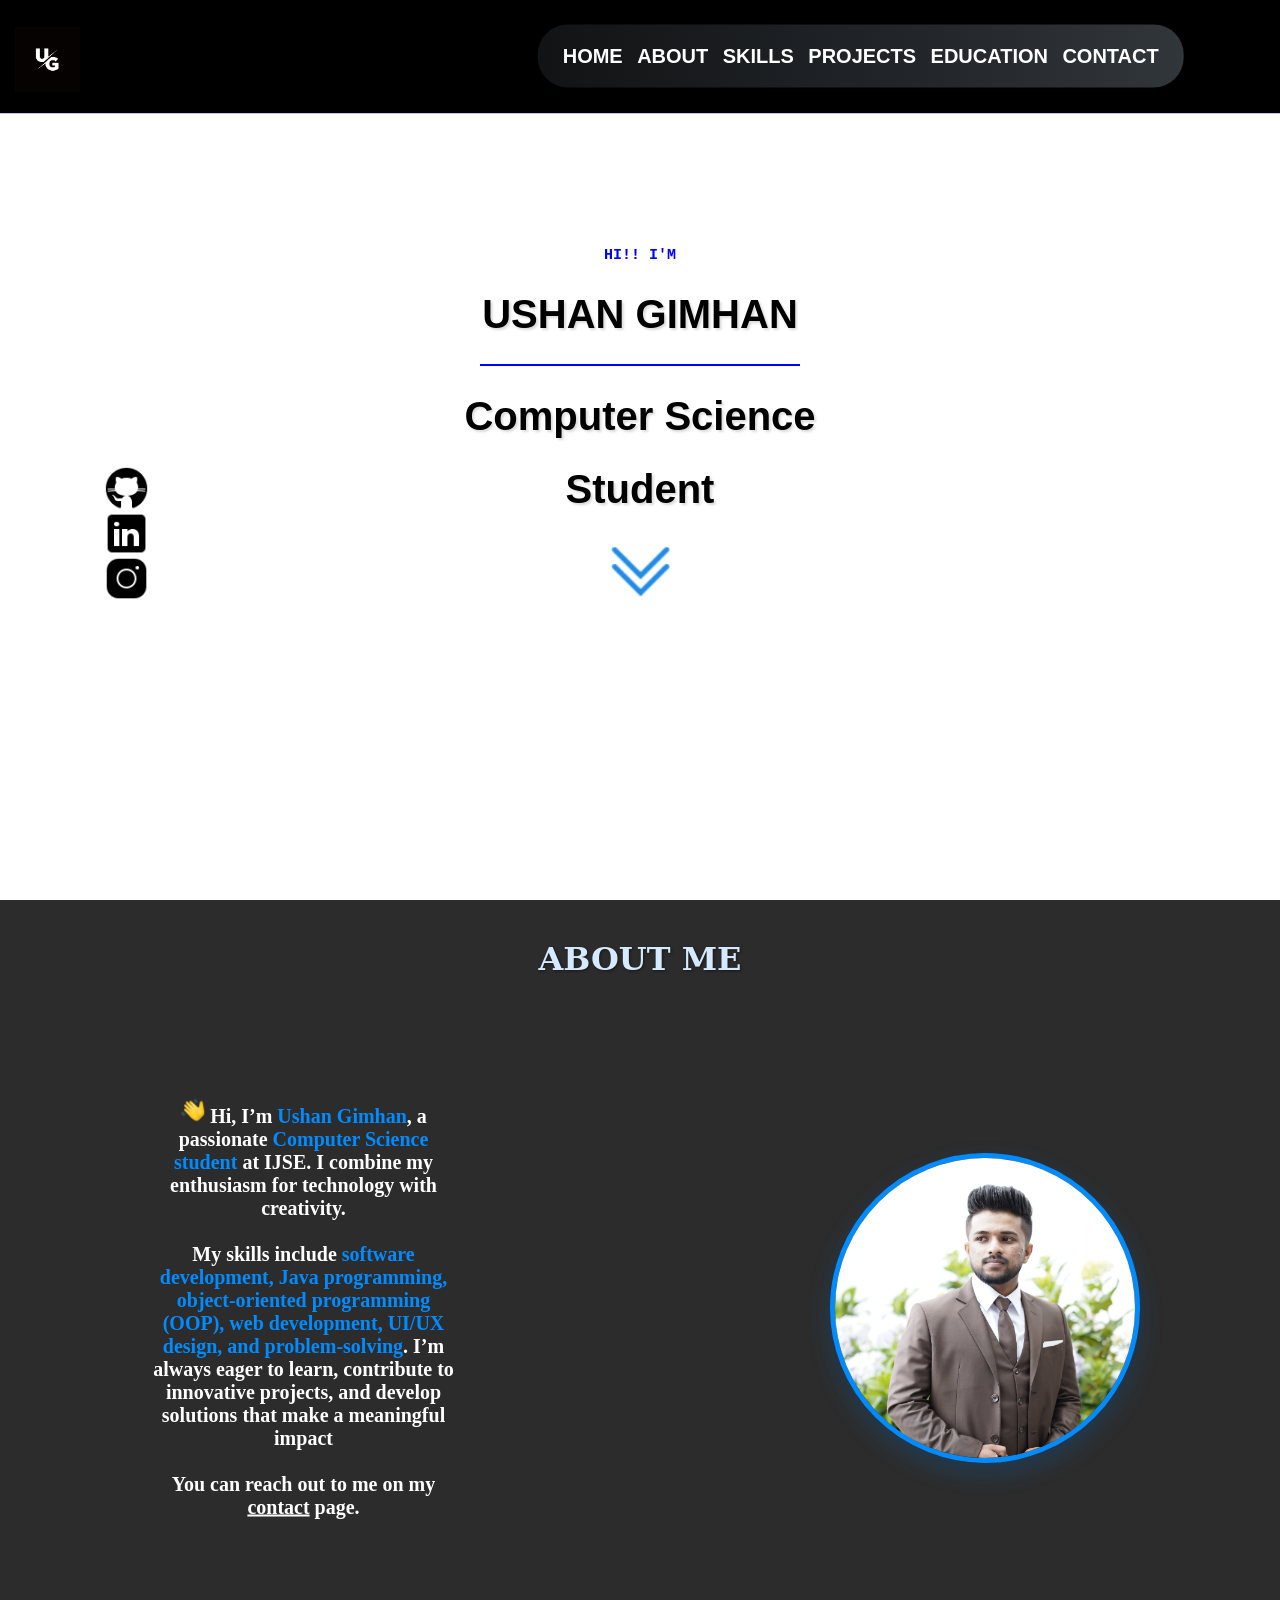
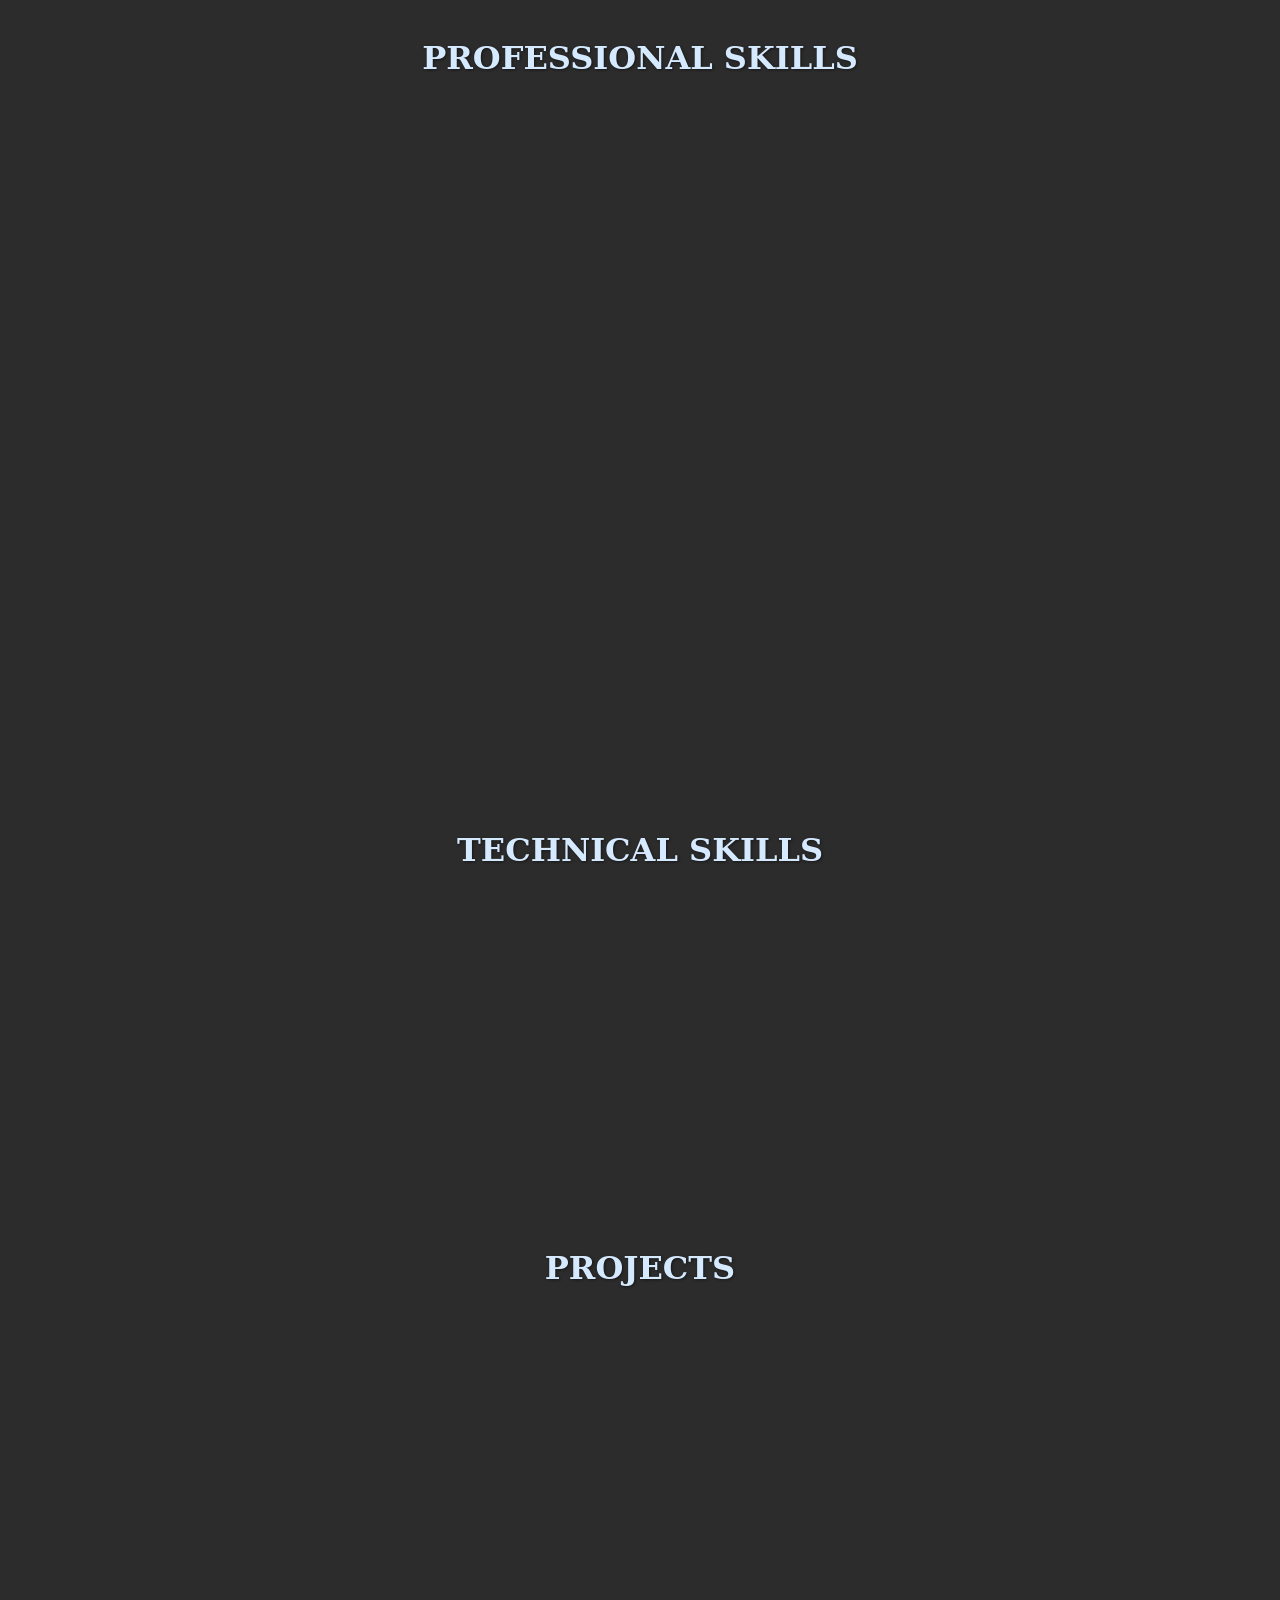
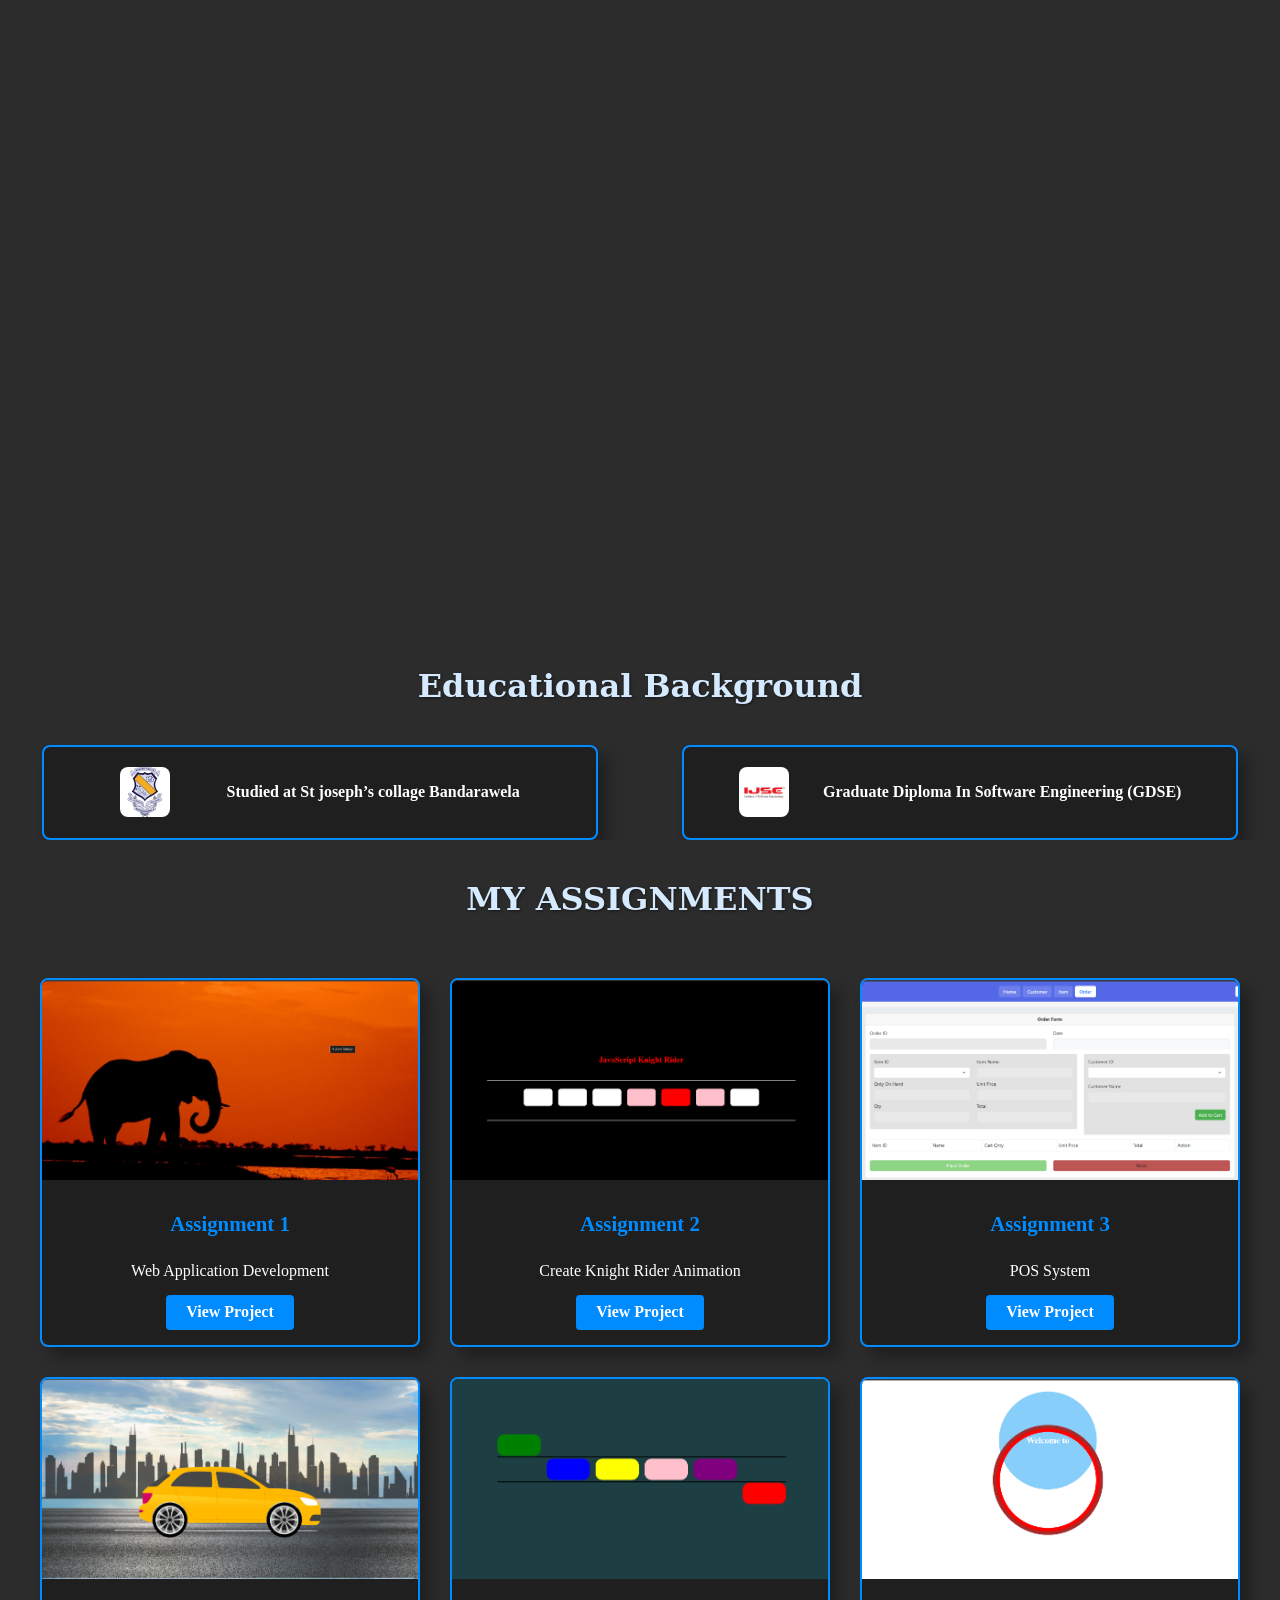
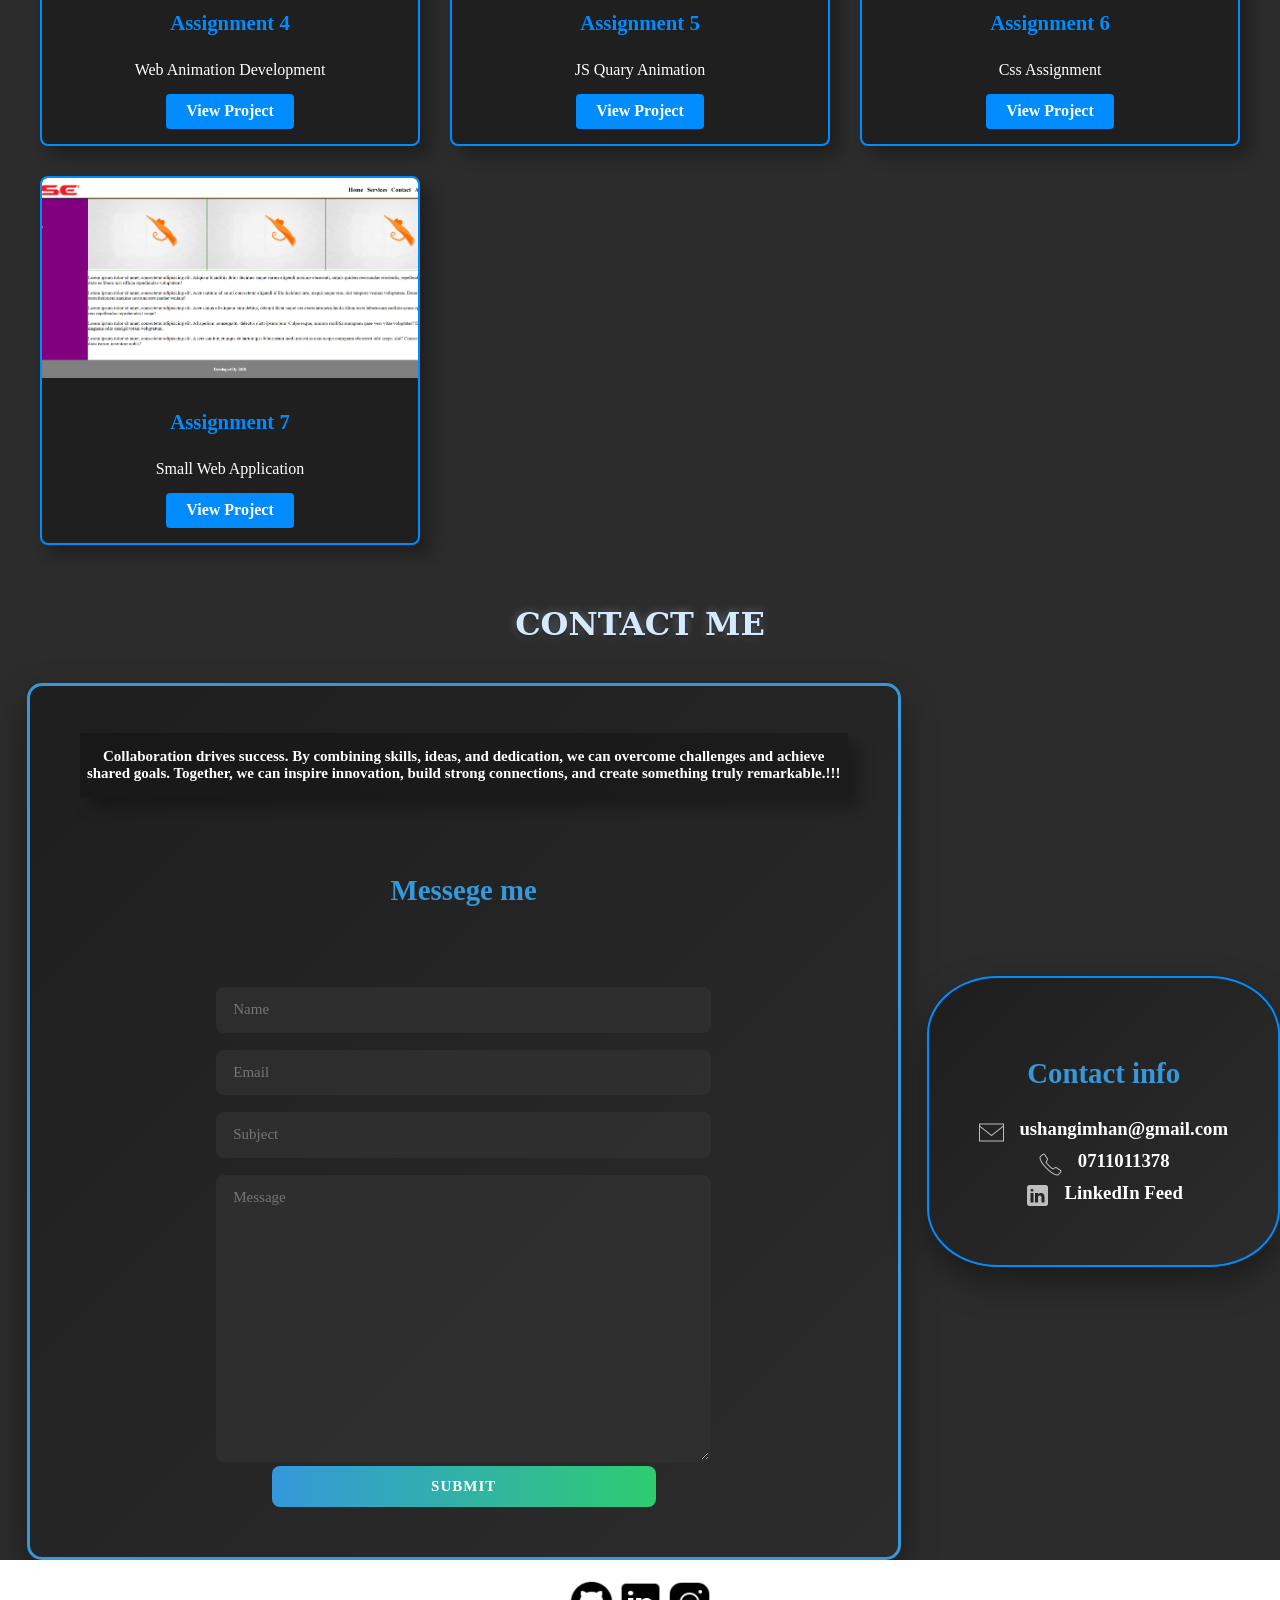
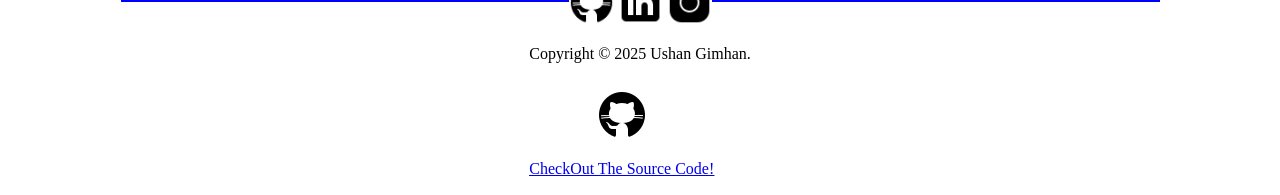
<file: index.html>
<!DOCTYPE html>
<html lang="en">
<head>
    <meta charset="UTF-8">
    <title>Ushan Gimhan</title>
    <link href="https://unpkg.com/aos@2.3.1/dist/aos.css" rel="stylesheet">
    <link rel="stylesheet" href="assests/css/normalization.css">
    <link rel="stylesheet" href="assests/css/homePage.css">
    <link rel="stylesheet" href="assests/css/aboutMe.css">
    <link rel="stylesheet" href="assests/css/profileSkills.css">
    <link rel="stylesheet" href="assests/css/technicalSkills.css">
    <link rel="stylesheet" href="assests/css/projects.css">
    <link rel="stylesheet" href="assests/css/education.css">
    <link rel="stylesheet" href="assests/css/contact.css">
    <link rel="stylesheet" href="assests/css/Header.css">
    <link rel="stylesheet" href="assests/css/Assignments.css">
    <link rel="stylesheet" href="assests/css/footer.css">
    <link rel="icon" type="image/png" href="assests/images/images.ico">


    <meta name="keywords" content="html, css, javascript, java, c, c++, C#">
    <meta name="description" content="Welcome to my website. I'm Ushan Gimhan">
    <meta name="author" content="Ushan">
    <meta name="viewport" content="width=device-width, initial-scale=1.0">

</head>
<body>
<section>
    <header class="hero">
        <div class="logo">
            <img src="assests/images/images.png" height="65" width="65">
        </div>
        <img src="assests/images/download.png" height="65" width="65" class="menuIcon">
        <div class="menu">
            <nav>
                <a href="#home">HOME</a>
                <a href="#aboutme">ABOUT</a>
                <a href="#skills">SKILLS</a>
                <a href="#projects">PROJECTS</a>
                <a href="#education">EDUCATION</a>
                <a href="#contact">CONTACT</a>
            </nav>
        </div>
    </header>

</section>

<section>
    <div class="homePage animated-bg video-background">
        <video autoplay loop muted playsinline id="bg-video">
            <source src="assests/Videos/35573-407595474_small.mp4" type="video/mp4">
        </video>
        <div class="video-overlay"></div>
        <div class="leftSide">
            <div class="leftImg">
                <dl>
                    <dd><a href="https://github.com/" target="_blank"> <img class="icons" src="assests/images/icons8-github-50.png " height="45" width="45"></a></dd>
                    <dd><a href="https://github.com/" target="_blank"><img class="icons" src="assests/images/icons8-linkedin-50%20(2).png " height="45" width="45"></a></dd>
                    <dd><a href="https://github.com/" target="_blank"> <img class="icons" src="assests/images/icons8-instagram-logo-50.png " height="45" width="45"></a></dd>
                </dl>
            </div>
        </div>
        <div class="nameTag">
            <span class="firstLine">HI!! I'M</span>
            <h1 class="secondLine">USHAN GIMHAN</h1>
            <hr class="middleLine">
            <h1 class="thirdLine">Computer Science</h1>
            <h1 class="forthLine">Student</h1>
            <img src="assests/images/icons8-double-down-50.png " height="65" width="65">
        </div>

    </div>
</section>

<section class="aboutMe">
    <h1>ABOUT ME</h1>
    <div class="about">
        <div class="paragraph">
            <p>
                <img id="handRising" src="assests/images/icons8-waving-hand-emoji-50.png" height="25" width="25">
                Hi, I’m <span class="changeC">Ushan Gimhan</span>, a passionate <span class="changeC">Computer Science student</span> at IJSE.
    I combine my enthusiasm for technology with creativity.
                <br>
                <br>

    My skills include <span class="changeC">software development, Java programming, object-oriented programming (OOP), web development, UI/UX design, and problem-solving</span>.
    I’m always eager to learn, contribute to innovative projects, and develop solutions that make a meaningful impact
                <br>
                <br>
                You can reach out to me on my <a href="#contact" class="easyContact"></a><u>contact</u> page.
            </p>
        </div>
        <div class="im">
            <img class="myPic" src="assests/images/THI00354.JPG" alt="Circular Image" style="width: 300px; height: 300px; border-radius: 50%; object-fit: cover; ">
        </div>
    </div>

</section>

<section class="profile">
    <h1 id="skills">PROFESSIONAL SKILLS</h1>
    <div class="profileSec" >
        <div class="skillOne" data-aos="flip-left">
            <h2>Problem Solving</h2>

            <p>
                I tackle design challenges with a blend of creativity and critical
                thinking, always aiming to find the most effective and user-centric solutions.
                By deeply understanding the problem and the target audience, I approach each
                project strategically, ensuring that design solutions align with both business
                objectives and user needs. From simplifying complex workflows to enhancing visual
                appeal, I focus on delivering intuitive, functional designs that address real-world issues.
                I believe that every design problem has a solution, and I strive to create designs that
                not only look good but also solve problems and add value to the user experience.

                Let me know if you'd like to focus on any specific aspect!
            </p>

        </div>
        <div class="skillTwo" data-aos="flip-left">
            <h2>Designing Skills</h2>

            <p>
                I specialize in UI/UX design, creating visually appealing and user-friendly
                interfaces that enhance user experience through intuitive navigation and seamless
                functionality. My graphic design skills allow me to craft compelling visuals, logos,
                and branding materials that effectively communicate ideas and engage audiences. In
                web design, I focus on modern, responsive layouts that provide smooth experiences across
                all devices. With a strong understanding of typography and color theory, I select fonts
                and color palettes that create harmonious, impactful designs. Beyond aesthetics, my creative
                problem-solving approach ensures that every design not only looks great but also improves
                usability and strengthens brand identity.

                Let me know if you need any refinements!
            </p>

        </div>
    <div class="skillThree" data-aos="flip-left">
        <h2>Logical Skills</h2>

            <p>
                I possess strong logical thinking abilities that help me approach design
                challenges with a structured and systematic mindset. I excel at breaking down
                complex problems into manageable components and using data and reasoning to make
                informed decisions. My designs are organized, functional, and user-friendly, with a
                focus on clarity and efficiency. I can anticipate potential issues and proactively
                address them, ensuring that my solutions are practical, scalable, and adaptable to future
                needs. My logical approach guarantees that designs are both aesthetically pleasing and highly
                functional.
            </p>
    </div>

    </div>
</section>

<section class="tech">
    <h1 id="tec">TECHNICAL SKILLS</h1>
    <div>
        <div data-aos="zoom-in-up">
            <img src="assests/images/img.png" style="; object-fit: cover; ">
        </div>
        <div data-aos="zoom-in-right">
            <img src="assests/images/52ae5db3-1eb2-4e5d-b96d-f011bca9f579.jpg" style="; object-fit: cover; ">
        </div>
        <div data-aos="zoom-in-up">
            <img src="assests/images/c7864db7-4363-4130-b152-f7521e5e2a85.jpg" style= "object-fit: cover; ">
        </div>
        <div data-aos="zoom-in-right">
            <img src="assests/images/a8690be0-8a4f-4901-af50-483674f6b73f.jpg" style=" ; object-fit: cover; ">
        </div>
        <div data-aos="zoom-in-up">
            <img src="assests/images/0c6a6a07-b92d-4657-af73-129b614290ea.jpg" style=" ; object-fit: cover; ">
        </div>
       <div data-aos="zoom-in-right">
           <img src="assests/images/img_2.png" style="; object-fit: cover; ">
       </div>
        <div data-aos="zoom-in-up">
            <img src="assests/images/img_1.png" style="; object-fit: cover; ">
        </div>
        <div data-aos="zoom-in-right">
            <img src="assests/images/img_3.png" style="; object-fit: cover; ">
        </div>
        <div data-aos="zoom-in-up">
            <img src="assests/images/img_4.png" style=" object-fit: cover; ">
        </div>
    </div>
</section>

<section class="pro">
    <h1 id="projects">PROJECTS</h1>
    <div class="project" data-aos="flip-left">
        <div class="project1">
            <div class="image">
                <img src="assests/images/p1.jpg.png" height="400" width="400">
            </div>
            <div class="backgroud">
                <h2> Parking Lot Management System </h2>
                <p>
                    Efficiently manages parking spaces and operations by
                    automating space allocation, reservations, vehicle
                    tracking, and payments. It provides real-time availability
                    updates, enhances customer convenience, and streamlines
                    operations with features like vehicle categorization,
                    payment integration, and detailed reporting.
                </p>
                <p><img src="assests/images/gitBlue.png" height="45" width="45"><u>Cliked to get Source Code!!</u></p>
            </div>
        </div>
        <div class="project2" data-aos="flip-right">
            <div class="image"><img src="assests/images/p2.png" height="400" width="400">
            </div>
            <div class="backgroud">
              <h2>Tic-Tac-Toe</h2>
                <p>
            Game is a simple, two-player strategy game played on
            a 3x3 grid. Players take turns marking X or O in empty cells,
            aiming to align three of their symbols horizontally, vertically,
            or diagonally. The game tests logical thinking and decision-making,
            with outcomes of win, lose, or draw. It is widely enjoyed for its
            simplicity and challenge.
                </p>
                <p><img src="assests/images/gitBlue.png" height="45" width="45"><u>Clicked to get Source Code!!</u></u></p>
            </div>
        </div>
    </div>
</section>

<section class="education">
    <h1 id="education">Educational Background</h1>
    <div>
        <div><img src="assests/images/school1.jpg" height="50" width="50">

            <p>Studied at St joseph’s collage Bandarawela</p>

        </div>
        <div>
            <img src="assests/images/ijse.png" height="50" width="50">
            <p>Graduate Diploma In Software
                Engineering (GDSE)
            </p>
        </div>
    </div>
</section>
<section class="profile" id="assignments">
    <h1>MY ASSIGNMENTS</h1>

    <div class="assignmentContainer">
        <div class="assignment">
            <div class="assignmentImage">
                <img src="assests/images/Assignments/AsiignMent1.png" alt="Assignment 1">
            </div>
            <div class="assignmentInfo">
                <h2>Assignment 1</h2>
                <p>Web Application Development</p>
                <a href="https://github.com/ushan-Gimhan/CSS-Assignments/tree/main/Assignment03" class="viewBtn" target="_blank">View Project</a>
            </div>
        </div>

        <div class="assignment">
            <div class="assignmentImage">
                <img src="assests/images/Assignments/KingtRider.png" alt="Assignment 2">
            </div>
            <div class="assignmentInfo">
                <h2>Assignment 2</h2>
                <p>Create Knight Rider Animation</p>
                <a href="https://github.com/ushan-Gimhan/KnightRider-Animation" class="viewBtn" target="_blank">View Project</a>
            </div>
        </div>

        <div class="assignment">
            <div class="assignmentImage">
                <img src="assests/images/Assignments/pos.png" alt="Assignment 3">
            </div>
            <div class="assignmentInfo">
                <h2>Assignment 3</h2>
                <p>POS System</p>
                <a href="https://github.com/ushan-Gimhan/Pos-System" class="viewBtn" target="_blank">View Project</a>
            </div>
        </div>

        <div class="assignment">
            <div class="assignmentImage">
                <img src="assests/images/Assignments/carAnimation.png" alt="Assignment 4">
            </div>
            <div class="assignmentInfo">
                <h2>Assignment 4</h2>
                <p>Web Animation Development</p>
                <a href="https://github.com/ushan-Gimhan/JS-Que" class="viewBtn" target="_blank">View Project</a>
            </div>
        </div>

        <div class="assignment">
            <div class="assignmentImage">
                <img src="assests/images/Assignments/JsQuary.png" alt="Assignment 5">
            </div>
            <div class="assignmentInfo">
                <h2>Assignment 5</h2>
                <p>JS Quary Animation</p>
                <a href="https://github.com/ushan-Gimhan/JS-Que" class="viewBtn" target="_blank">View Project</a>
            </div>
        </div>

        <div class="assignment">
            <div class="assignmentImage">
                <img src="assests/images/Assignments/POsitions.png" alt="Assignment 6">
            </div>
            <div class="assignmentInfo">
                <h2>Assignment 6</h2>
                <p>Css Assignment</p>
                <a href="https://github.com/ushan-Gimhan/CSS-Assignments/tree/main/Assignment03" class="viewBtn" target="_blank">View Project</a>
            </div>
        </div>

        <div class="assignment">
            <div class="assignmentImage">
                <img src="assests/images/Assignments/webApplication.png" alt="Assignment 7">
            </div>
            <div class="assignmentInfo">
                <h2>Assignment 7</h2>
                <p>Small Web Application</p>
                <a href="#" class="viewBtn" target="_blank">View Project</a>
            </div>
        </div>
    </div>
</section>

<section class="con">
    <h1 id="contact">CONTACT ME</h1>
    <div class="contact">
        <div class="massageMe">
            <div class="discrip">
                <p>
                    Collaboration drives success. By combining skills,
                    ideas, and dedication, we can overcome challenges and
                    achieve shared goals. Together, we can inspire innovation,
                    build strong connections, and create something truly remarkable.!!!
                </p>
            </div>
            <h2>Messege me</h2>
            <form>
                <input type="text" placeholder="Name">
                <br>
                <br>

                <input type="text" placeholder="Email">
                <br>
                <br>
                <input type="text" placeholder="Subject">
                <br>
                <br>

                <textarea cols="20"
                          rows="15"
                          placeholder="Message" id="address" name="address"></textarea>
                <br>
                <button type="submit">Submit</button>
            </form>
        </div>

        <div class="information">
            <h3>Contact info</h3>
            <div><img src="assests/images/icons8-email-50%20(1).png" height="25" width="25"><sup>ushangimhan@gmail.com</sup>
                <br></div>
            <div><img src="assests/images/icons8-phone-50.png" height="25" width="25"><sup>0711011378</sup>
                <br></div>
            <div><img src="assests/images/icons8-linkedin-50%20(2).png" height="25" width="25"><sup>LinkedIn Feed</sup>
                <br></div>
        </div>
    </div>
</section>
    <footer class="foot">
        <div class="upper">
            <hr class="ffirst">
            <div>
                <img src="assests/images/icons8-github-50.png" height="45" width="45">
                <img src="assests/images/icons8-linkedin-50%20(2).png" height="45" width="45">
                <img src="assests/images/icons8-instagram-logo-50.png" height="45" width="45">
            </div>
            <hr>
        </div>
        <div class="copyright">
            <div>
                <p>Copyright © 2025 Ushan Gimhan.</p>
            </div>
            <div class="soursecode">
                <a href="https://github.com/ushan-Gimhan/Portfolio" target="_blank" rel="noopener noreferrer">
                    <img src="assests/images/icons8-github-50.png" alt="GitHub Icon">
                    <p>CheckOut The Source Code!</p>
                </a>
            </div>

        </div>
    </footer>
<script src="https://unpkg.com/aos@2.3.1/dist/aos.js"></script>
<script>
    AOS.init();
</script>
</body>
</html>
</file>
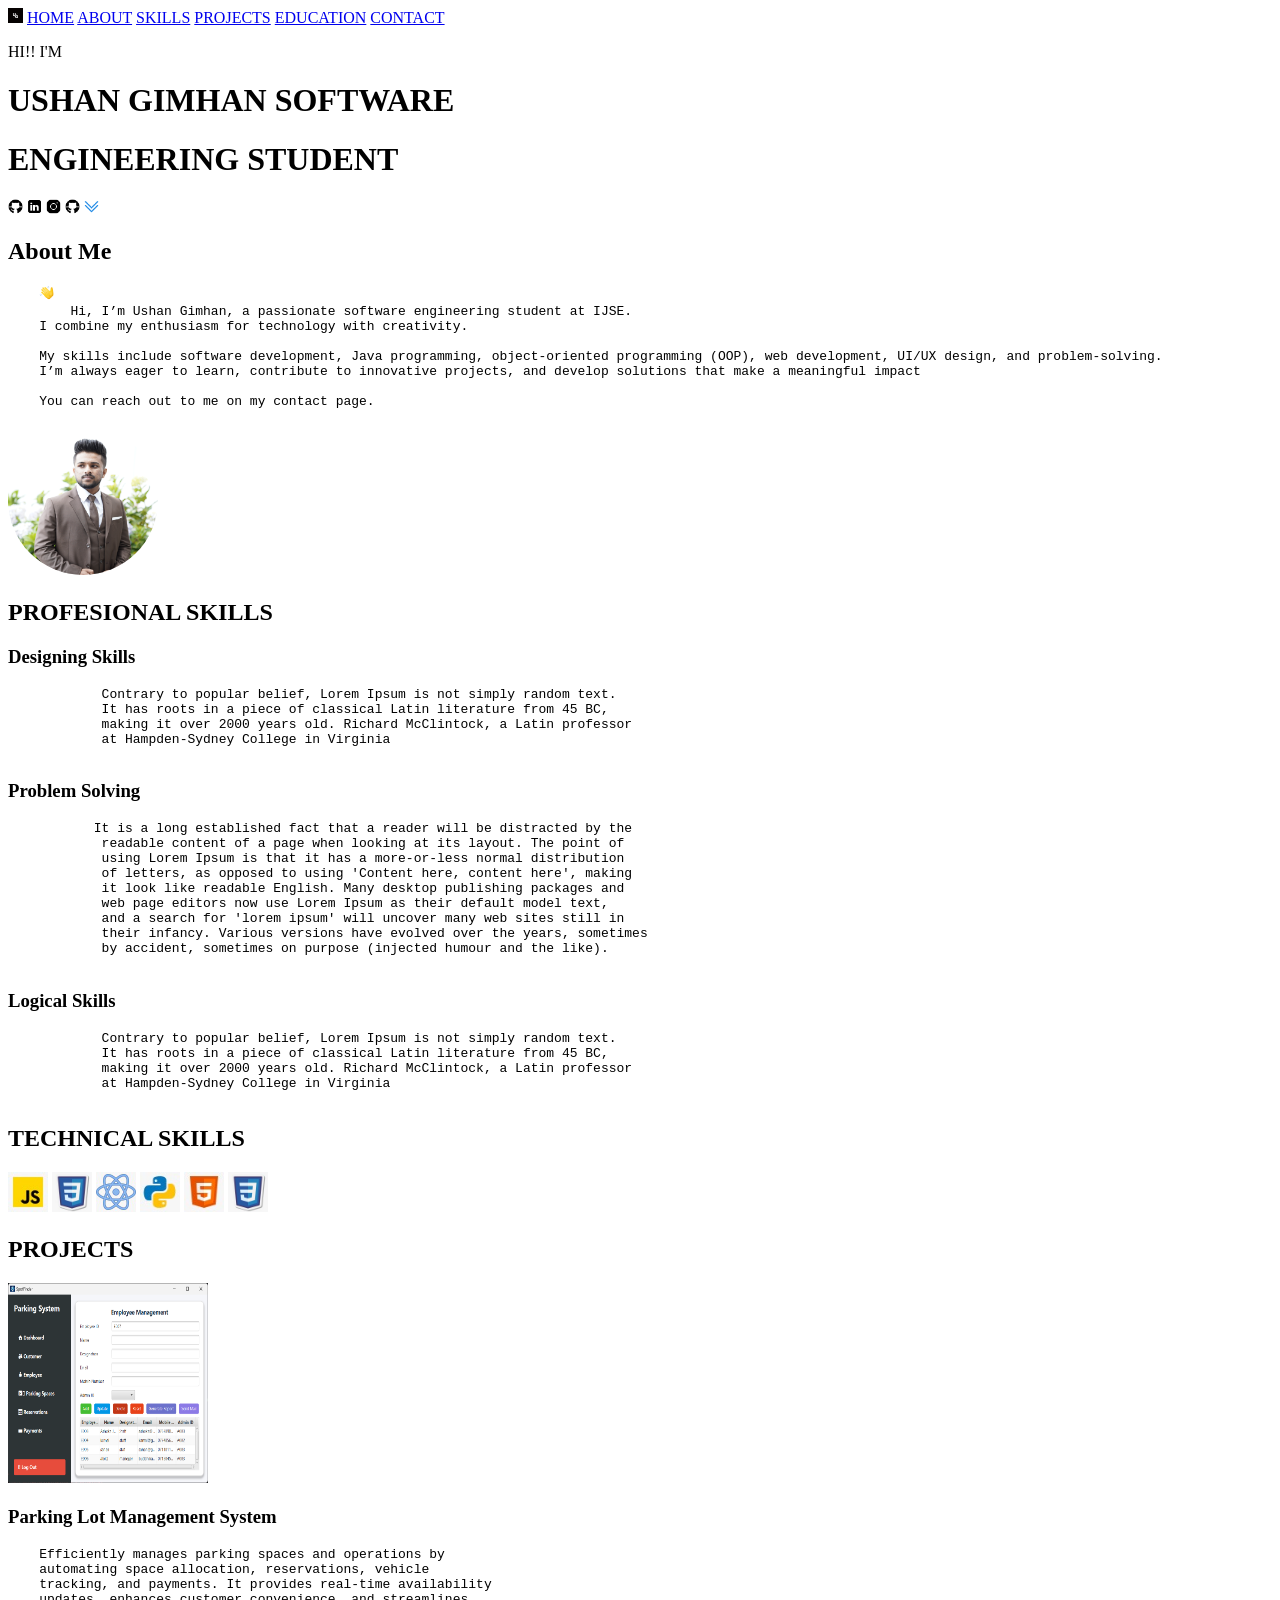
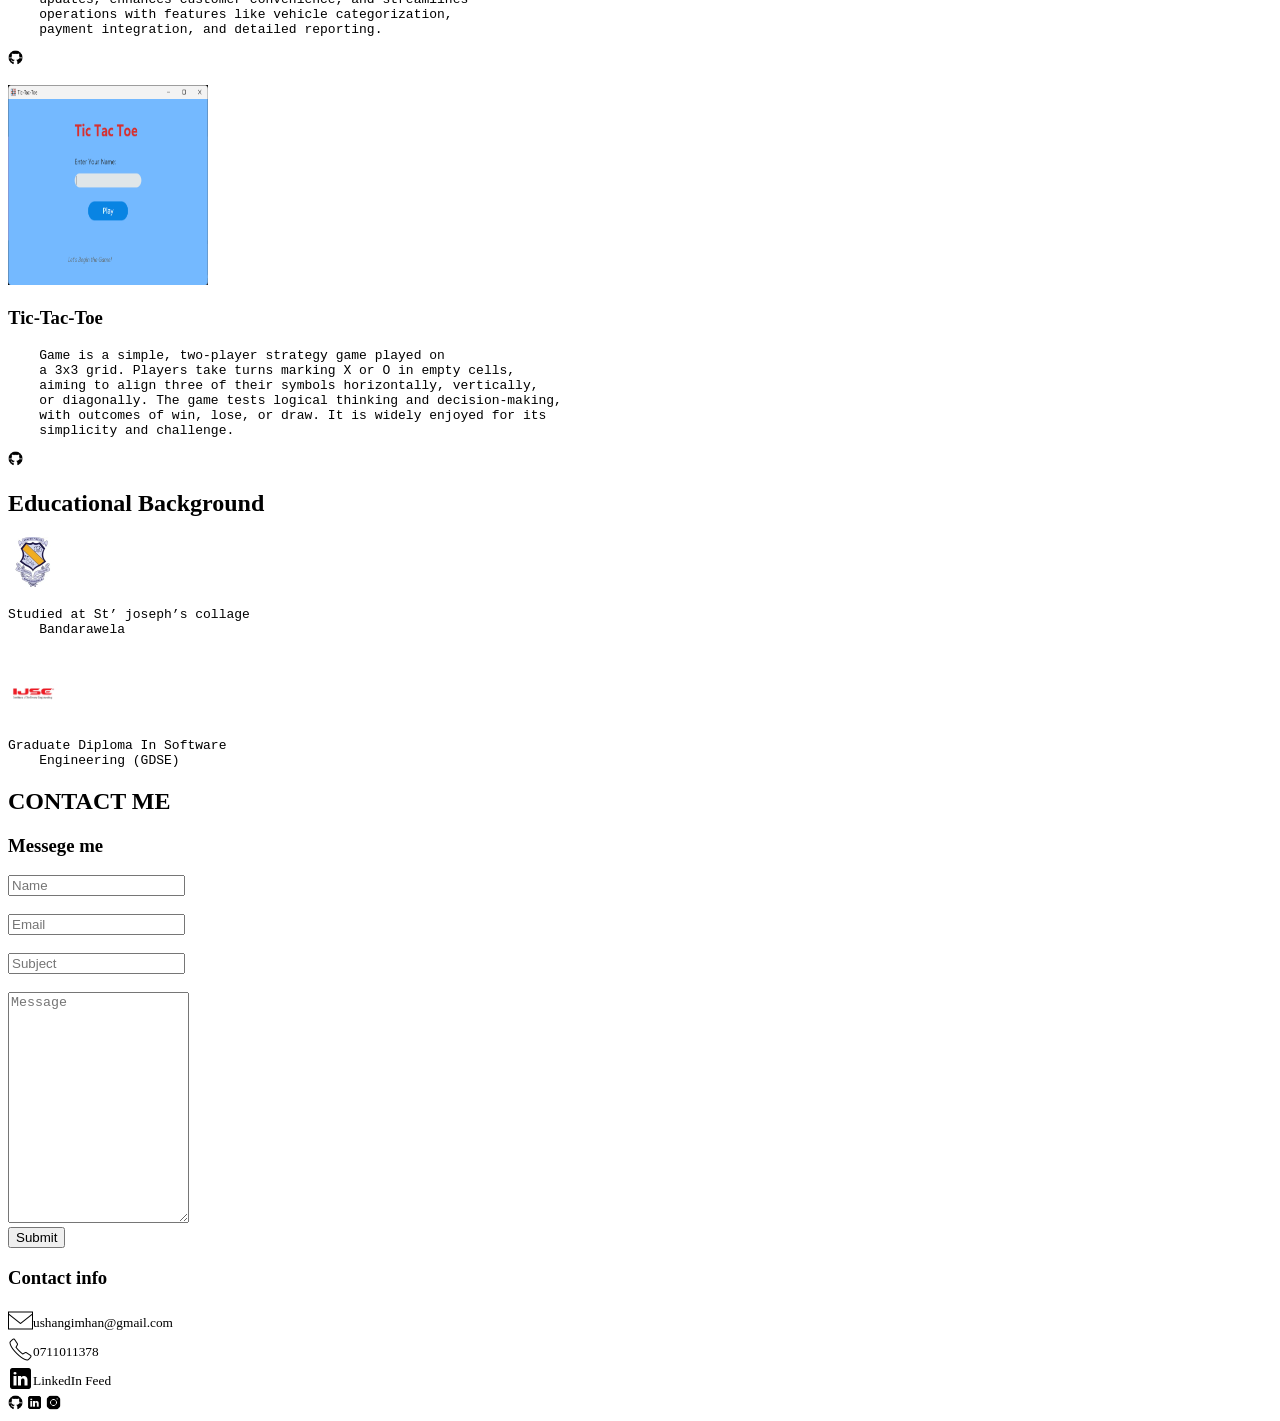
<file: Html/index.html>
<!DOCTYPE html>
<html lang="en">
<head>
    <meta charset="UTF-8">
    <title>Ushan Gimhan</title>
    <link rel="icon" type="image/ico" href="../assests/images/images.ico">

    <meta name="keywords" content="html, css, javascript, java, c, c++, C#">
    <meta name="description" content="Welcome to my website. I'm Ushan Gimhan">
    <meta name="author" content="Ushan">
    <meta name="viewport" content="width=device-width, initial-scale=1.0">

</head>
<body>
<section>
    <nav>
        <img src="../assests/images/images.png" height="15" width="15">

        <a href="#home">HOME</a>
        <a href="#aboutme">ABOUT</a>
        <a href="#skills">SKILLS</a>
        <a href="#projects">PROJECTS</a>
        <a href="#education">EDUCATION</a>
        <a href="#contact">CONTACT</a>
    </nav>
</section>

<section>

</section>
<p id="home">HI!! I'M<h1>USHAN GIMHAN SOFTWARE</h1><h1>ENGINEERING STUDENT</h1></p>
<div>
    <img src="../assests/images/icons8-github-50.png " height="15" width="15">
    <img src="../assests/images/icons8-linkedin-50%20(2).png " height="15" width="15">
    <img src="../assests/images/icons8-instagram-logo-50.png " height="15" width="15">
    <img src="../assests/images/icons8-github-50.png " height="15" width="15">
    <img src="../assests/images/icons8-double-down-50.png " height="15" width="15">
</div>

<section>
    <p>
    <h2>About Me</h2>

    <pre>
    <img id="aboutme" src="../assests/images/icons8-waving-hand-emoji-50.png" height="15" width="15">
        Hi, I’m Ushan Gimhan, a passionate software engineering student at IJSE.
    I combine my enthusiasm for technology with creativity.

    My skills include software development, Java programming, object-oriented programming (OOP), web development, UI/UX design, and problem-solving.
    I’m always eager to learn, contribute to innovative projects, and develop solutions that make a meaningful impact

    You can reach out to me on my contact page.
</pre>

    </p>

    <img src="../assests/images/THI00354.JPG" alt="Circular Image" style="width: 150px; height: 150px; border-radius: 50%; object-fit: cover;">

</section>

    <section>
        <p>
            <h2 id="skills">PROFESIONAL SKILLS</h2>

    <div>
        <h3>Designing Skills</h3>

        <pre>
            Contrary to popular belief, Lorem Ipsum is not simply random text.
            It has roots in a piece of classical Latin literature from 45 BC,
            making it over 2000 years old. Richard McClintock, a Latin professor
            at Hampden-Sydney College in Virginia
        </pre>

        <h3>Problem Solving</h3>

        <pre>
           It is a long established fact that a reader will be distracted by the
            readable content of a page when looking at its layout. The point of
            using Lorem Ipsum is that it has a more-or-less normal distribution
            of letters, as opposed to using 'Content here, content here', making
            it look like readable English. Many desktop publishing packages and
            web page editors now use Lorem Ipsum as their default model text,
            and a search for 'lorem ipsum' will uncover many web sites still in
            their infancy. Various versions have evolved over the years, sometimes
            by accident, sometimes on purpose (injected humour and the like).
        </pre>

        <h3>Logical Skills</h3>

        <pre>
            Contrary to popular belief, Lorem Ipsum is not simply random text.
            It has roots in a piece of classical Latin literature from 45 BC,
            making it over 2000 years old. Richard McClintock, a Latin professor
            at Hampden-Sydney College in Virginia
        </pre>
    </div>
    </p>
</section>

<section>
    <h2 id="tec">TECHNICAL SKILLS</h2>

    <img src="../assests/images/844e842e-2aa3-41be-bef1-10108417f768.jpg" height="40" width="40">
    <img src="../assests/images/52ae5db3-1eb2-4e5d-b96d-f011bca9f579.jpg" height="40" width="40">
    <img src="../assests/images/c7864db7-4363-4130-b152-f7521e5e2a85.jpg" height="40" width="40">
    <img src="../assests/images/a8690be0-8a4f-4901-af50-483674f6b73f.jpg" height="40" width="40">
    <img src="../assests/images/0c6a6a07-b92d-4657-af73-129b614290ea.jpg" height="40" width="40">
    <img src="../assests/images/52ae5db3-1eb2-4e5d-b96d-f011bca9f579.jpg" height="40" width="40">
</section>

<section>
    <h2 id="projects">PROJECTS</h2>

    <p>
        <img src="../assests/images/p1.jpg.png" height="200" width="200"><sup><h3> Parking Lot Management System </h3></sup>

    <pre>
    Efficiently manages parking spaces and operations by
    automating space allocation, reservations, vehicle
    tracking, and payments. It provides real-time availability
    updates, enhances customer convenience, and streamlines
    operations with features like vehicle categorization,
    payment integration, and detailed reporting.</pre>

    <img src="../assests/images/icons8-github-50.png" height="15" width="15">
    </p>

    <p>
        <img src="../assests/images/p2.png" height="200" width="200"><sup><h3>Tic-Tac-Toe</h3></sup>

    <pre>
    Game is a simple, two-player strategy game played on
    a 3x3 grid. Players take turns marking X or O in empty cells,
    aiming to align three of their symbols horizontally, vertically,
    or diagonally. The game tests logical thinking and decision-making,
    with outcomes of win, lose, or draw. It is widely enjoyed for its
    simplicity and challenge.</pre>
        <img src="../assests/images/icons8-github-50.png" height="15" width="15">
    </p>
</section>

<section>
    <h2 id="education">Educational Background</h2>

    <img src="../assests/images/school1.jpg" height="50" width="50">

    <p><pre>Studied at St’ joseph’s collage
    Bandarawela
    </pre>
    </p>

    <img src="../assests/images/ijse.png" height="50" width="50">
    <p><pre>Graduate Diploma In Software
    Engineering (GDSE)
</pre>
    </p>
</section>

<section>
    <h2 id="contact">CONTACT ME</h2>
    <div>
        <h3>Messege me</h3>

        <form>
            <input type="text" placeholder="Name">
            <br>
            <br>


            <input type="text" placeholder="Email">
            <br>
            <br>

            <input type="text" placeholder="Subject">
            <br>
            <br>

            <textarea cols="20"
                      rows="15"
                      placeholder="Message" id="address" name="address"></textarea>
            <br>
            <button type="submit">Submit</button>
        </form>
    </div>

    <div>
        <h3>Contact info</h3>
        <img src="../assests/images/icons8-email-50%20(1).png" height="25" width="25"><sup>ushangimhan@gmail.com</sup>
        <br>

        <img src="../assests/images/icons8-phone-50.png" height="25" width="25"><sup>0711011378</sup>
        <br>

        <img src="../assests/images/icons8-linkedin-50%20(2).png" height="25" width="25"><sup>LinkedIn Feed</sup>
        <br>
    </div>
</section>

    <footer>
        <img src="../assests/images/icons8-github-50.png" height="15" width="15">
        <img src="../assests/images/icons8-linkedin-50%20(2).png" height="15" width="15">
        <img src="../assests/images/icons8-instagram-logo-50.png" height="15" width="15">
    </footer>

</body>
</html>
</file>
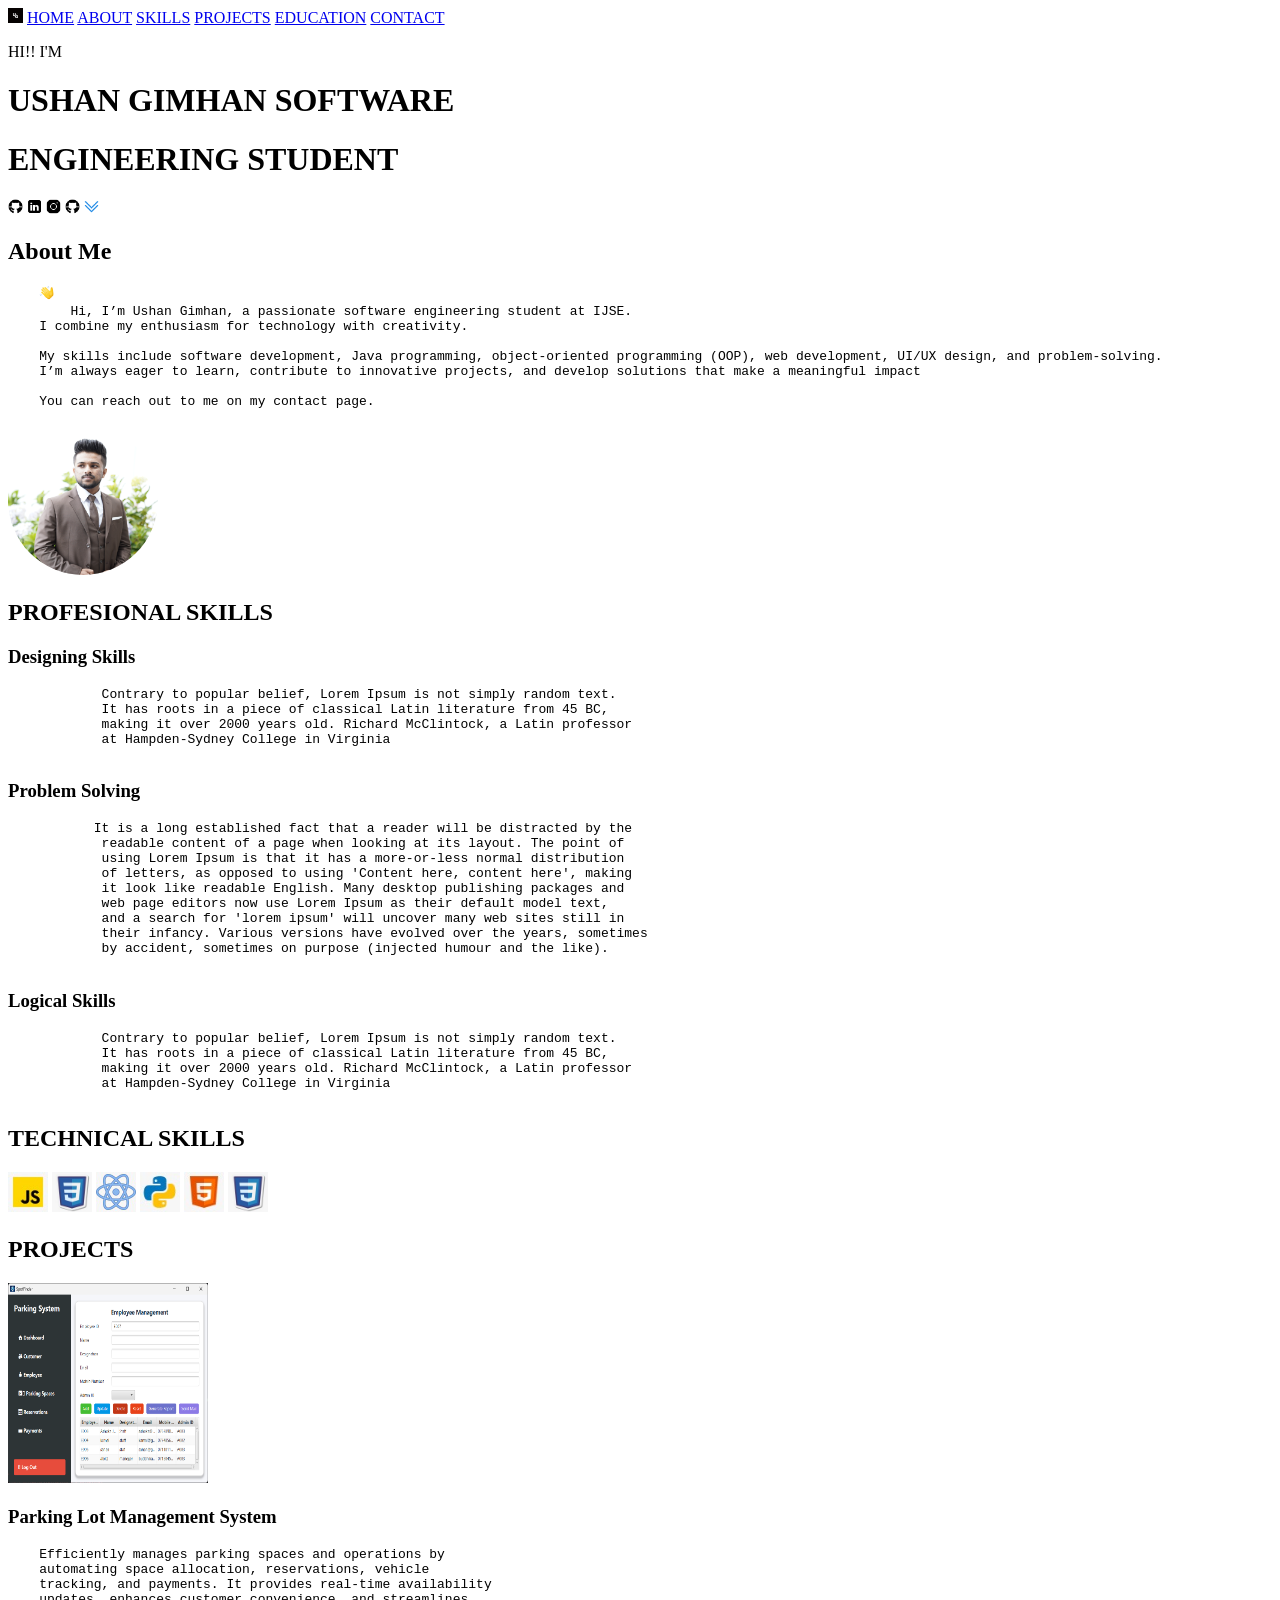
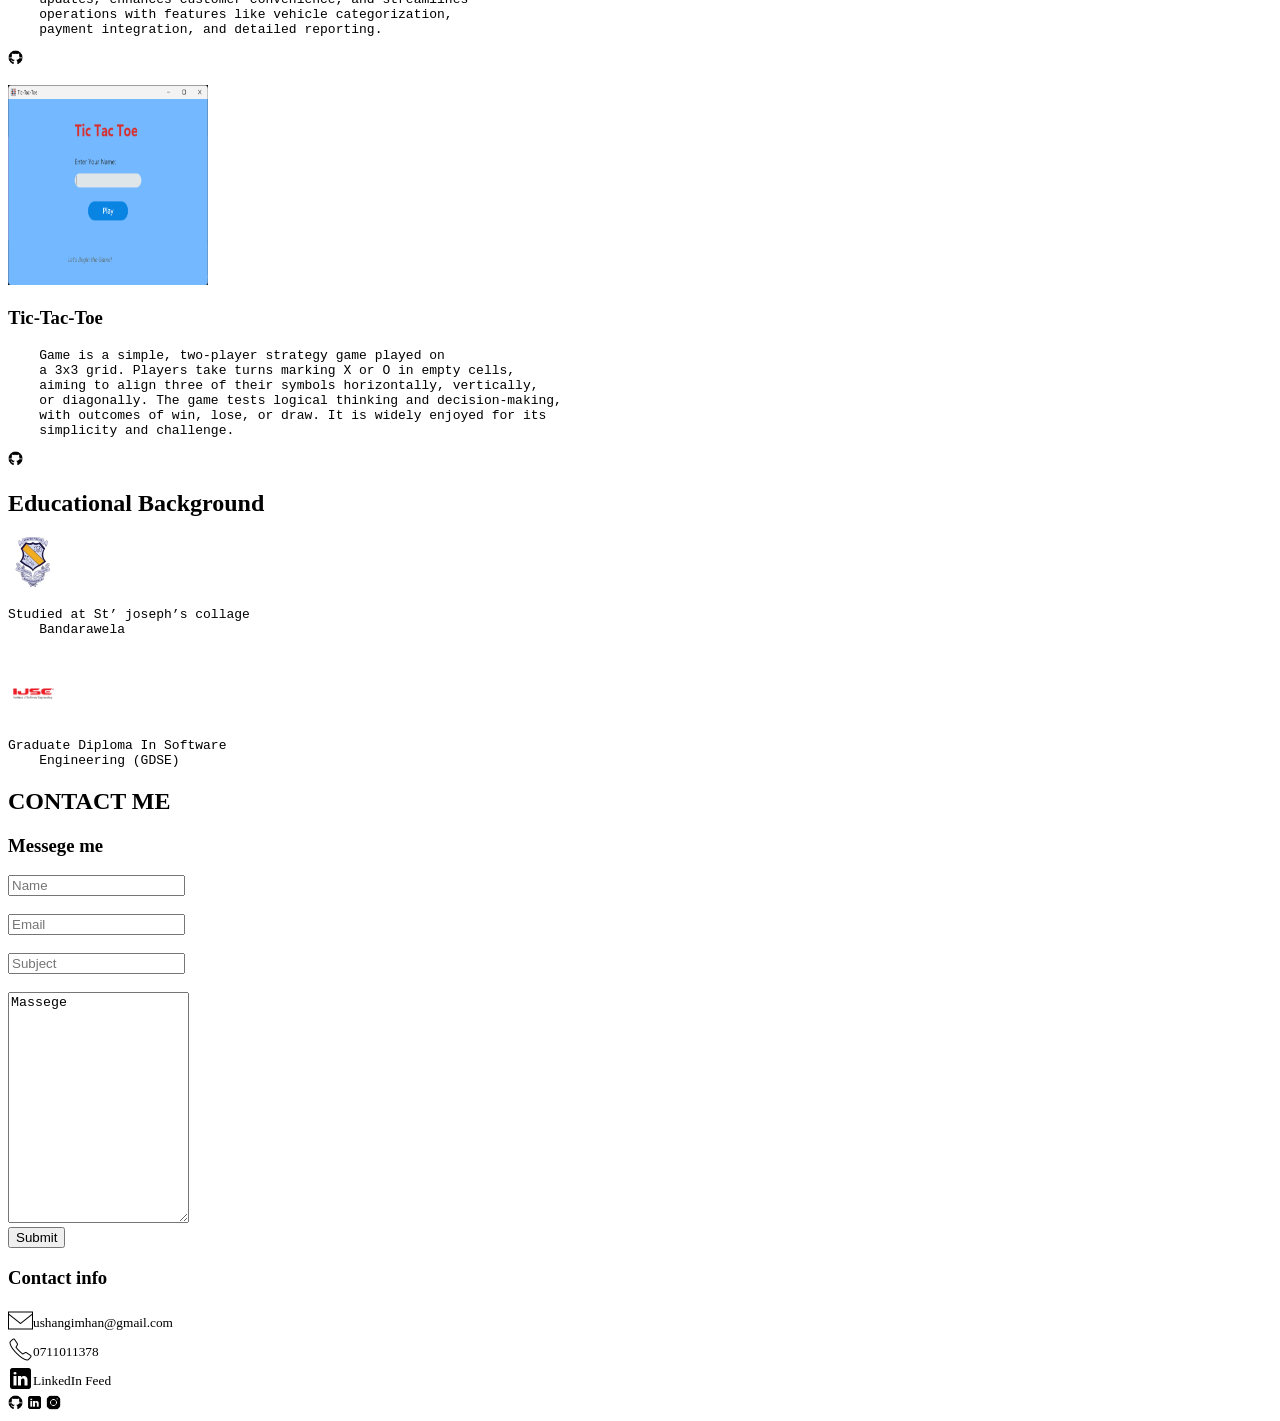
<file: Html/Portfalio.html>
<!DOCTYPE html>
<html lang="en">
<head>
    <meta charset="UTF-8">
    <title>Ushan Gimhan</title>
    <link rel="icon" type="image/ico" href="../assests/images/images.ico">

    <meta name="keywords" content="html, css, javascript, java, c, c++, C#">
    <meta name="description" content="Welcome to my website. I'm Ushan Gimhan">
    <meta name="author" content="Ushan">
    <meta name="viewport" content="width=device-width, initial-scale=1.0">

</head>
<body>
<section>
    <nav>
        <img src="../assests/images/images.png" height="15" width="15">

        <a href="#home">HOME</a>
        <a href="#aboutme">ABOUT</a>
        <a href="#skills">SKILLS</a>
        <a href="#projects">PROJECTS</a>
        <a href="#education">EDUCATION</a>
        <a href="#contact">CONTACT</a>
    </nav>
</section>

<section>

</section>
<p id="home">HI!! I'M<h1>USHAN GIMHAN SOFTWARE</h1><h1>ENGINEERING STUDENT</h1></p>
<div>
    <img src="../assests/images/icons8-github-50.png " height="15" width="15">
    <img src="../assests/images/icons8-linkedin-50%20(2).png " height="15" width="15">
    <img src="../assests/images/icons8-instagram-logo-50.png " height="15" width="15">
    <img src="../assests/images/icons8-github-50.png " height="15" width="15">
    <img src="../assests/images/icons8-double-down-50.png " height="15" width="15">
</div>

<section>
    <p>
    <h2>About Me</h2>

    <pre>
    <img id="aboutme" src="../assests/images/icons8-waving-hand-emoji-50.png" height="15" width="15">
        Hi, I’m Ushan Gimhan, a passionate software engineering student at IJSE.
    I combine my enthusiasm for technology with creativity.

    My skills include software development, Java programming, object-oriented programming (OOP), web development, UI/UX design, and problem-solving.
    I’m always eager to learn, contribute to innovative projects, and develop solutions that make a meaningful impact

    You can reach out to me on my contact page.
</pre>

    </p>

    <img src="../assests/images/THI00354.JPG" alt="Circular Image" style="width: 150px; height: 150px; border-radius: 50%; object-fit: cover;">

</section>

    <section>
        <p>
            <h2 id="skills">PROFESIONAL SKILLS</h2>

    <div>
        <h3>Designing Skills</h3>

        <pre>
            Contrary to popular belief, Lorem Ipsum is not simply random text.
            It has roots in a piece of classical Latin literature from 45 BC,
            making it over 2000 years old. Richard McClintock, a Latin professor
            at Hampden-Sydney College in Virginia
        </pre>

        <h3>Problem Solving</h3>

        <pre>
           It is a long established fact that a reader will be distracted by the
            readable content of a page when looking at its layout. The point of
            using Lorem Ipsum is that it has a more-or-less normal distribution
            of letters, as opposed to using 'Content here, content here', making
            it look like readable English. Many desktop publishing packages and
            web page editors now use Lorem Ipsum as their default model text,
            and a search for 'lorem ipsum' will uncover many web sites still in
            their infancy. Various versions have evolved over the years, sometimes
            by accident, sometimes on purpose (injected humour and the like).
        </pre>

        <h3>Logical Skills</h3>

        <pre>
            Contrary to popular belief, Lorem Ipsum is not simply random text.
            It has roots in a piece of classical Latin literature from 45 BC,
            making it over 2000 years old. Richard McClintock, a Latin professor
            at Hampden-Sydney College in Virginia
        </pre>
    </div>
    </p>
</section>

<section>
    <h2 id="tec">TECHNICAL SKILLS</h2>

    <img src="../assests/images/844e842e-2aa3-41be-bef1-10108417f768.jpg" height="40" width="40">
    <img src="../assests/images/52ae5db3-1eb2-4e5d-b96d-f011bca9f579.jpg" height="40" width="40">
    <img src="../assests/images/c7864db7-4363-4130-b152-f7521e5e2a85.jpg" height="40" width="40">
    <img src="../assests/images/a8690be0-8a4f-4901-af50-483674f6b73f.jpg" height="40" width="40">
    <img src="../assests/images/0c6a6a07-b92d-4657-af73-129b614290ea.jpg" height="40" width="40">
    <img src="../assests/images/52ae5db3-1eb2-4e5d-b96d-f011bca9f579.jpg" height="40" width="40">
</section>

<section>
    <h2 id="projects">PROJECTS</h2>

    <p>
        <img src="../assests/images/p1.jpg.png" height="200" width="200"><sup><h3> Parking Lot Management System </h3></sup>

    <pre>
    Efficiently manages parking spaces and operations by
    automating space allocation, reservations, vehicle
    tracking, and payments. It provides real-time availability
    updates, enhances customer convenience, and streamlines
    operations with features like vehicle categorization,
    payment integration, and detailed reporting.</pre>
        <img src="../assests/images/icons8-github-50.png" height="15" width="15">
    </p>

    <p>
        <img src="../assests/images/p2.png" height="200" width="200"><sup><h3>Tic-Tac-Toe</h3></sup>

    <pre>
    Game is a simple, two-player strategy game played on
    a 3x3 grid. Players take turns marking X or O in empty cells,
    aiming to align three of their symbols horizontally, vertically,
    or diagonally. The game tests logical thinking and decision-making,
    with outcomes of win, lose, or draw. It is widely enjoyed for its
    simplicity and challenge.</pre>
        <img src="../assests/images/icons8-github-50.png" height="15" width="15">
    </p>
</section>

<section>
    <h2 id="education">Educational Background</h2>

    <img src="../assests/images/school1.jpg" height="50" width="50">

    <p><pre>Studied at St’ joseph’s collage
    Bandarawela
    </pre>
    </p>

    <img src="../assests/images/ijse.png" height="50" width="50">
    <p><pre>Graduate Diploma In Software
    Engineering (GDSE)
</pre>
    </p>
</section>

<section>
    <h2 id="contact">CONTACT ME</h2>
    <div>
        <h3>Messege me</h3>

        <form>
            <input type="text" placeholder="Name">
            <br>
            <br>


            <input type="text" placeholder="Email">
            <br>
            <br>

            <input type="text" placeholder="Subject">
            <br>
            <br>

            <textarea cols="20"
                      rows="15"
                      placeholder="Enter your address" id="address" name="address">Massege</textarea>
            <br>
            <button type="submit">Submit</button>
        </form>
    </div>

    <div>
        <h3>Contact info</h3>
        <img src="../assests/images/icons8-email-50%20(1).png" height="25" width="25"><sup>ushangimhan@gmail.com</sup>
        <br>

        <img src="../assests/images/icons8-phone-50.png" height="25" width="25"><sup>0711011378</sup>
        <br>

        <img src="../assests/images/icons8-linkedin-50%20(2).png" height="25" width="25"><sup>LinkedIn Feed</sup>
        <br>
    </div>
</section>

    <footer>
        <img src="../assests/images/icons8-github-50.png" height="15" width="15">
        <img src="../assests/images/icons8-linkedin-50%20(2).png" height="15" width="15">
        <img src="../assests/images/icons8-instagram-logo-50.png" height="15" width="15">
    </footer>

</body>
</html>
</file>
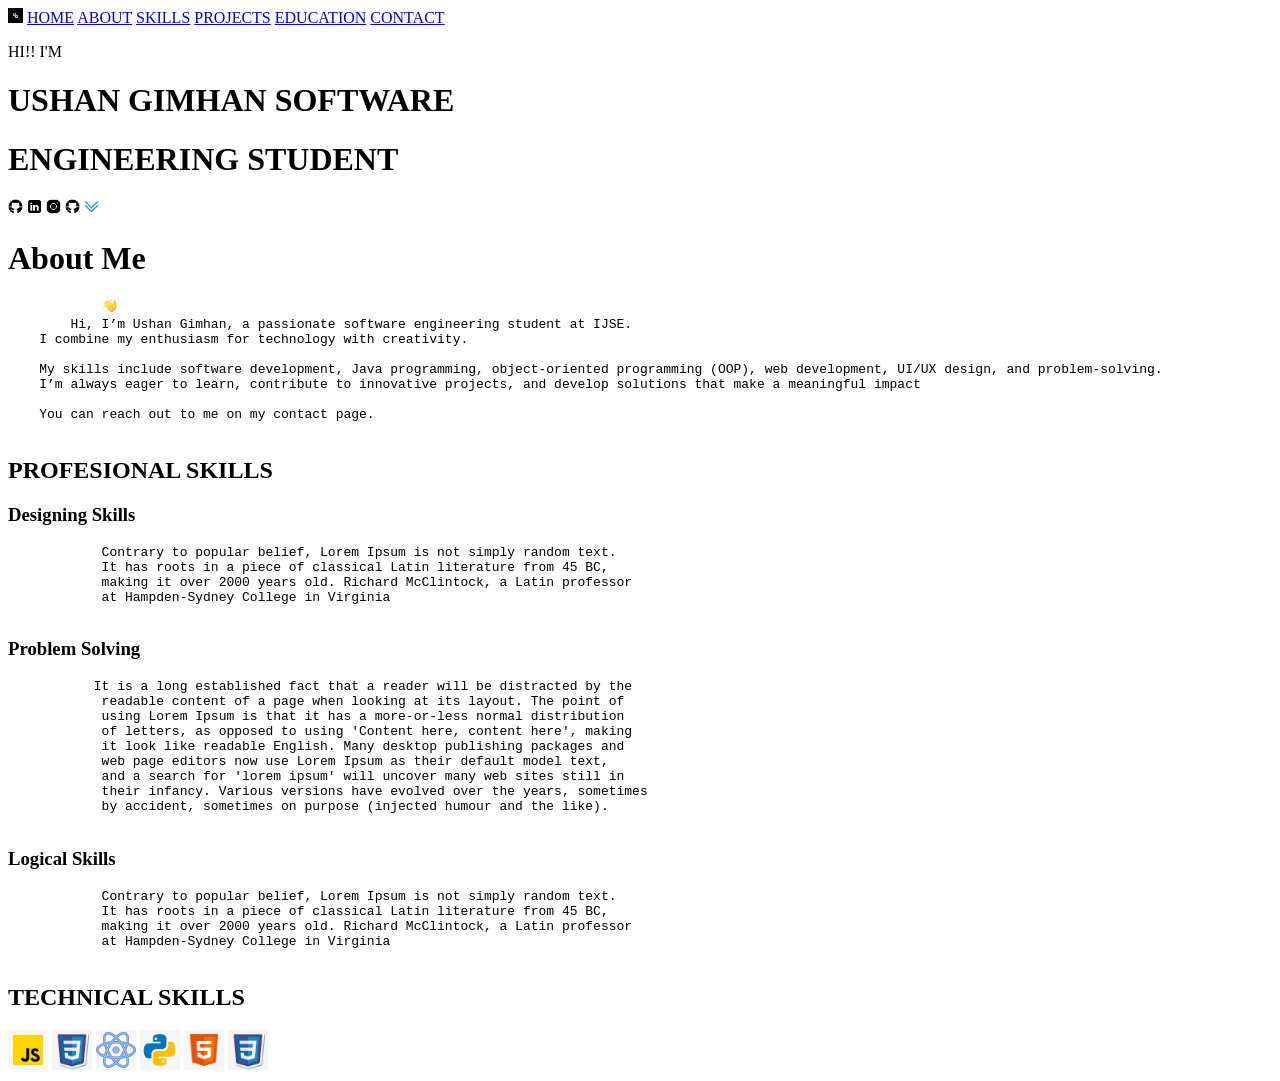
<file: Html/Portfolio.html>
<!DOCTYPE html>
<html lang="en">
<head>
    <meta charset="UTF-8">
    <title>Ushan Gimhan</title>
</head>
<body>
    <div>
        <nav>
            <img src="../assests/images/images.png" height="15" width="15">

            <a href="home">HOME</a>
            <a href="about">ABOUT</a>
            <a href="skills">SKILLS</a>
            <a href="projects">PROJECTS</a>
            <a href="education">EDUCATION</a>
            <a href="contact">CONTACT</a>
        </nav>
    </div>

    <p>HI!! I'M<h1>USHAN GIMHAN SOFTWARE</h1><h1>ENGINEERING STUDENT</h1></p>
    <div>
        <img src="../assests/images/icons8-github-50.png " height="15" width="15">
        <img src="../assests/images/icons8-linkedin-50%20(2).png " height="15" width="15">
        <img src="../assests/images/icons8-instagram-logo-50.png " height="15" width="15">
        <img src="../assests/images/icons8-github-50.png " height="15" width="15">
        <img src="../assests/images/icons8-double-down-50.png " height="15" width="15">
    </div>

    <p>
        <h1>About Me</h1>

        <pre>
            <img src="../assests/images/icons8-waving-hand-emoji-50.png" height="15" width="15">
        Hi, I’m Ushan Gimhan, a passionate software engineering student at IJSE.
    I combine my enthusiasm for technology with creativity.

    My skills include software development, Java programming, object-oriented programming (OOP), web development, UI/UX design, and problem-solving.
    I’m always eager to learn, contribute to innovative projects, and develop solutions that make a meaningful impact

    You can reach out to me on my contact page.
        </pre>
    </p>

    <div>
        <p>
        <h2>PROFESIONAL SKILLS</h2>
        <div>
            <h3>Designing Skills</h3>
            <pre>
            Contrary to popular belief, Lorem Ipsum is not simply random text.
            It has roots in a piece of classical Latin literature from 45 BC,
            making it over 2000 years old. Richard McClintock, a Latin professor
            at Hampden-Sydney College in Virginia
        </pre>
            <h3>Problem Solving</h3>
            <pre>
           It is a long established fact that a reader will be distracted by the
            readable content of a page when looking at its layout. The point of
            using Lorem Ipsum is that it has a more-or-less normal distribution
            of letters, as opposed to using 'Content here, content here', making
            it look like readable English. Many desktop publishing packages and
            web page editors now use Lorem Ipsum as their default model text,
            and a search for 'lorem ipsum' will uncover many web sites still in
            their infancy. Various versions have evolved over the years, sometimes
            by accident, sometimes on purpose (injected humour and the like).
        </pre>
            <h3>Logical Skills</h3>
            <pre>
            Contrary to popular belief, Lorem Ipsum is not simply random text.
            It has roots in a piece of classical Latin literature from 45 BC,
            making it over 2000 years old. Richard McClintock, a Latin professor
            at Hampden-Sydney College in Virginia
        </pre>
        </div>
        </p>
    </div>

    <h2>TECHNICAL SKILLS</h2>
    <img src="../assests/images/844e842e-2aa3-41be-bef1-10108417f768.jpg" height="40" width="40">
    <img src="../assests/images/52ae5db3-1eb2-4e5d-b96d-f011bca9f579.jpg" height="40" width="40">
    <img src="../assests/images/c7864db7-4363-4130-b152-f7521e5e2a85.jpg" height="40" width="40">
    <img src="../assests/images/a8690be0-8a4f-4901-af50-483674f6b73f.jpg" height="40" width="40">
    <img src="../assests/images/0c6a6a07-b92d-4657-af73-129b614290ea.jpg" height="40" width="40">
    <img src="../assests/images/52ae5db3-1eb2-4e5d-b96d-f011bca9f579.jpg" height="40" width="40">





</body>
</html>
</file>
<file: assests/css/homePage.css>
.video-background video,
#bg-video {
    position: absolute;
    top: 0;
    left: 0;
    width: 100%;
    height: 100%;
    object-fit: cover;
    z-index: -2;
    pointer-events: none;
}

.video-overlay {
    position: absolute;
    top: 0;
    left: 0;
    width: 100%;
    height: 100%;
    /*background: rgba(0, 0, 0, 0.4);*/
    z-index: -1;
}

.homePage {
    font-family: "Fira Code", monospace;
    height: 95vh;
    position: relative;
    overflow: hidden;
    text-align: center;
    display: flex;
    flex-direction: column;
    justify-content: center;
    align-items: center;
    padding-bottom: 5vh;
    /* Removed background image so video shows */
    /* background-color: #b8c6db;
    background-image: linear-gradient(315deg, #b8c6db, #f5f7fa 74%); */
}

.middleLine {
    width: 35vw;
    height: 2px;
    background-color: blue;
    border: none;
    margin: 20px auto;
    animation: lines 3s ease-out forwards;
}

.firstLine {
    font-weight: bold;
    font-size: 15px;
    color: blue;
}

.secondLine, .thirdLine, .forthLine {
    font-size: 40px;
    text-shadow: rgba(0, 0, 0, .15) 1.95px 1.95px 2.6px;
    color: black;
}

.leftSide {
    display: flex;
    flex-direction: column;
    align-items: center;
    position: absolute;
    left: 5%;
    top: 450px;
    animation-name: icons;
    animation-duration: 3s;
    transition-timing-function: ease;
}

.icons {
    display: block;
}

.nameTag > img {
    animation: nameTagIcon 4s ease-out forwards;
}

@media all and (max-width: 600px) {
    .homePage {
        flex-direction: column-reverse;
        height: 85vh;
    }

    .leftSide {
        display: flex;
        transform: translateX(-50%);
        flex-direction: row;
        align-items: center;
        position: absolute;
        left: 5%;
        bottom: 150px;
    }

    .nameTag {
        width: fit-content;
        font-size: 5px;
    }
}

@keyframes icons {
    from {
        top: 0;
    }
    to {
        bottom: 150px;
    }
}

@keyframes lines {
    0% {
        width: 0px;
        opacity: 0;
    }
    50% {
        opacity: 1;
    }
    100% {
        width: 25vw;
    }
}

@keyframes nameTagIcon {
    from {
        opacity: 0;
    }
    to {
        opacity: 1;
    }
}
</file>
<file: assests/css/aboutMe.css>
section{
    gap: 20px;
}
.aboutMe {
    background: #2c2c2c;
    width: 100%;
}
h1{
    font-family: 'Montserrat', sans-serif;
}
.about {
    width: 100%;
    display: grid;
    grid-template-columns: repeat(2, 1fr);
    gap: 20px;
    align-items: center;
    justify-content: center;
    position: relative;
}

.about > div {
    width: 100%;
    height: 100%;
    min-height: 500px;
    padding: 20px;
    position: relative;
}

.about > div.paragraph {
    width: 90%;
    height: 60vh;
    font-weight: bold;
    color: white;
    font-size: 20px;
    position: relative;
    animation:para;
    animation-duration: 7s;
    animation-timing-function: ease;
}
.about > div.im {
    width: 100%;
    height: 40vh;
    font-weight: bold;
    color: white;
    font-size: 20px;
    position: relative;
}
.paragraph>p{
    position: absolute;
    margin: auto;
}
#handRising{
    animation: handR;
    animation-duration: 1s;
    animation-iteration-count: infinite;
}

.about > div > img.myPic {
    width: 100%;
    height: 70vh;
    max-width: 300px;
    left: 50%;
    top: 50%;
    transform: translate(-50%, -50%);
    box-shadow: 0 10px 25px rgba(0, 140, 255, 0.2), 0 6px 12px rgba(0, 0, 0, 0.1);
    border: 5px solid #008CFF;
    position: absolute;
    transition: transform 0.3s ease-in-out;
}

.about > div > img:hover {
    transform: translate(-50%, -50%) scale(1.1);
}
.leftImg>dl>dd>a>img{
    transition: transform 0.3s ease,
    box-shadow 0.3s ease;
}
.leftImg>dl>dd>a>img:hover {
    transform: scale(1.09);
    box-shadow: 0 10px 20px rgba(0, 140, 255, 0.3),0 4px 10px rgba(0, 0, 0, 0.2);
    border-radius: 20px;
}

.about > div > p {
    position: absolute;
    left: 50%;
    top: 50%;
    transform: translate(-50%, -50%);
    text-align: center;
    color: white;
}

section.aboutMe > h1 {
    color:#d6eaff;
    text-shadow: 1px 1px 3px rgba(0, 0, 0, 0.5);
    font-family: 'Playfair Display', 'serif';
    font-weight: bold;
    margin-bottom: 20px;
    padding: 20px 0;
    position: sticky;
    top: 0;
}
.im>img{
    position: absolute;
    margin: auto;
}
section {
    overflow: hidden;
}
.changeC{
    color:#008CFF;
}
.paragraph>a{
    color:#1877F2;
    text-decoration: underline;
}

@media all and (max-width: 920px) {
    .about {
        display: flex;
        flex-direction:column-reverse;

    }

    .about > div {
        /*width: fit-content;*/
        min-height: auto;
        /*height: auto;*/
    }
    .about > div > img.myPic {
        height: 20vh;
    }

    .about > div.paragraph {
        font-size: 30px;
        width: 100%;
        height: 80vh;
        padding: 10px;
    }
    .about > div.paragraph>p {
        bottom: 0;
        margin: auto;
    }

    .about > div > img {
        width: 20px;
    }
    .h1{
        text-align: center;
    }
}

@media all and (max-width: 600px) {
    .about > div.paragraph {
        font-size: 15px;
    }

    .about > div > img {
        max-width: 200px;
    }

}
@keyframes para {
    from{
        left: -400px;
    }
    to{
        left: 0;
    }

}
@keyframes handR {
    from{
        transform: rotate(0deg) translateY(0);
    }
    to{
        transform: rotate(20deg) translateY(-10px);
    }

}
</file>
<file: assests/css/profileSkills.css>
.profile{
    width: 100%;
    background:  #2c2c2c;
    margin: 0;
    padding: 0;
    box-sizing: border-box;
}
.profile>h1{
    color:#d6eaff;
    text-shadow: 1px 1px 3px rgba(0, 0, 0, 0.5);
    font-family: 'Playfair Display', 'serif';
    font-weight: bold;
    margin-bottom: 20px;
    padding: 20px 0;
    position: sticky;
    top: 0;
}
.profile h2 {
    color:#008CFF;
    font-weight: bold;
    left: 30px;
    right: 30px;
    text-decoration-color: black;
    display: inline-block;
}
h1{
    text-align: center;
    color: blue;

}
.profile>h1{
    font-family: 'Playfair Display', 'serif';
}
.profileSec{
    display: flex;
    /*grid-template-columns: repeat(3,1fr);*/
    flex-direction: row;
    justify-content: space-evenly;
    margin: auto;

}
.profileSec>div.skillOne{
    width: 300px;
    height: 60vh;
    text-align: center;
    border: 2px solid #008CFF;
    padding: 20px;
    position: relative;
    border-radius: 8px 8px 8px 8px;
    background: rgba(18, 19, 20, 0.5);
    box-shadow: 10px 10px 15px rgba(0, 0, 0, 0.3);
    margin: auto;
}
.profileSec>div.skillTwo{
    width: 300px;
    height: 70vh;
    text-align: center;
    border: 2px solid #008CFF;
    padding: 20px;
    position: relative;
    border-radius: 8px 8px 8px 8px;
    background: rgba(18, 19, 20, 0.5);
    box-shadow: 10px 10px 15px rgba(0, 0, 0, 0.3);
    margin: auto;
}
.profileSec>div.skillThree{
    width: 300px;
    height: 60vh;
    text-align: center;
    border: 2px solid #008CFF;
    padding: 20px;
    position: relative;
    border-radius: 8px 8px 8px 8px;
    background: rgba(18, 19, 20, 0.5);
    box-shadow: 10px 10px 15px rgba(0, 0, 0, 0.3);
    margin: auto;
}
h2{
    color: black;
}
.profileSec>div>p{
    color: white;
    font-weight: bold;
}
.profile>div>div:hover {
    transform: scale(1.05);
    box-shadow: 0 10px 20px rgba(0, 140, 255, 0.3),
    0 4px 10px rgba(0, 0, 0, 0.2);
    border-radius: 10px;
}
@media all and (max-width: 600px) {
    .profileSec{
        flex-direction: column;
        gap: 20px;
    }
    .profileSec>div{
        width: fit-content;
        height: fit-content;
    }
}
@media all and (max-width: 1100px){
    .profileSec{
        justify-content: space-between;
    }
    .profileSec>div.skillThree{
        width:270px;
        height:fit-content;
    }
    .profileSec>div.skillTwo{
        width:270px ;
        height:fit-content ;
    }
    .profileSec>div.skillOne{
        width:270px;
        height:fit-content;
    }

}
@media all and (max-width: 950px){
    .profileSec{
        justify-content: space-between;
    }
    .profileSec>div.skillThree{
        width:200px;
        height:fit-content;
    }
    .profileSec>div.skillTwo{
        width:200px ;
        height:fit-content ;
    }
    .profileSec>div.skillOne{
        width:200px;
        height:fit-content;
    }

}
</file>
<file: assests/css/technicalSkills.css>
.tech{
    width: 100%;
    background:  #2c2c2c;
}
.tech>h1{
    color:#d6eaff;
    text-shadow: 1px 1px 3px rgba(0, 0, 0, 0.5);
    font-family: 'Playfair Display', 'serif';
    font-weight: bold;
    margin-bottom: 20px;
    padding: 20px 0;
    position: sticky;
    top: 0;
}
.tech>div{
    width: 100%;
    height: 300px;
    display: flex;
    justify-content: space-around;
    margin: auto;

}
.tech>div>div{
    width: 200px;
    height: 200px;
    justify-items: center;
    position: relative;
}
.tech>div>div>img{
    width: 90px;;
    aspect-ratio: 1/1;
    box-shadow: 10px 10px 15px rgba(0, 0, 0, 0.3);
    border-radius: 10px;
    top: 0;
    left: 0;
    right: 0;
    bottom: 0;
    position: absolute;
    margin: auto;
}
.tech>div>div:nth-child(even){
    align-self: flex-end;
}
.tech>div>div:nth-child(odd){
    align-self: start;
}
.tech>h2{
    text-align: center;
    color: blue;
    font-weight: bold;
}
.tech>div>div>img{
    border: 4px solid #008CFF;
    transition: transform 0.3s ease,
    box-shadow 0.3s ease;
}

.tech>div>div>img:hover {
    transform: scale(1.05);
    box-shadow: 0 10px 20px rgba(0, 140, 255, 0.3),
    0 4px 10px rgba(0, 0, 0, 0.2);
    border-radius: 10px;
}
@media all and (max-width: 600px) {
    .tech>div{
        display: grid;
        grid-template-columns: repeat(3, 1fr);
        grid-template-rows: repeat(2, auto);
        gap: 10px;
        justify-content: center;
        padding: 5px;
        height: 600px;
    }

    .tech >div> div {
        width: 100%;
    }
    .tech>div>div>img{
        border: 5px solid blue;
        width: 80px;
        aspect-ratio:1/1;
    }
}
</file>
<file: assests/css/projects.css>
.pro {
    background:  #2c2c2c;
    padding: 0;
    margin: 0;
    box-sizing: border-box;
}

section > h1 {
    color: blue;
    text-align: center;
}
h2 {
    color:#008CFF;
}

.project {
    min-height: 100vh;
    display: flex;
    flex-direction: column;
    gap: 40px;
    align-items: center;
    justify-content: center;
}
.pro>h1{
    color:#d6eaff;
    text-shadow: 1px 1px 3px rgba(0, 0, 0, 0.5);
    font-family: 'Playfair Display', 'serif';
    font-weight: bold;
    margin-bottom: 20px;
    padding: 20px 0;
    position: sticky;
    top: 0;
}


.project1 {
    display: flex;
    align-items: center;
    justify-content: center;
    color: white;
    width: 90%;
    max-width: 1200px;
}
.project2{
    display: flex;
    flex-direction: row-reverse;
    align-items: center;
    justify-content: center;
    color: white;
    width: 90%;
    max-width: 1200px;
}

.project1 > div, .project2 > div {
    height: fit-content;
    width: fit-content;
    text-align: center;
}

.backgroud {
    border-radius: 8px;
    background: rgba(18, 19, 20, 0.5);
    color: white;
    text-align: center;
    border: 1px solid #008CFF;
    align-items: center;
    padding: 20px;
    max-width: 600px;
    flex-wrap: wrap;
}
.project>div>div:hover {
    transform: scale(1.05);
    box-shadow: 0 10px 20px rgba(0, 140, 255, 0.3),
    0 4px 10px rgba(0, 0, 0, 0.2);
    border-radius: 10px;
}
@media (max-width: 768px) {
    .project {
        flex-direction: column;
        height: auto;
    }
    .project1, .project2 {
        flex-direction: column;
        text-align: center;
    }
}
</file>
<file: assests/css/education.css>
.education{
    background: #2c2c2c;
    margin: 0;
    padding: 0;
    box-sizing: border-box;
}
.education h1{
    color:#d6eaff;
    text-shadow: 1px 1px 3px rgba(0, 0, 0, 0.5);
    font-family: 'Playfair Display', 'serif';
    font-weight: bold;
    margin-bottom: 20px;
    padding: 20px 0;
    position: sticky;
    top: 0;
}
h1{
    font-weight: bold;
}
.education>div{
    display: flex;
    /*grid-template-columns: repeat(3,1fr);*/
    flex-direction: row;
    justify-content: space-evenly;
    margin: auto;
    position: relative;
}
.education>div>div{
    display: flex;
    justify-content: space-evenly;
    width: 40vw;
    font-weight: bold;
    border-radius: 8px 8px 8px 8px;
    box-shadow: 10px 10px 15px rgba(0, 0, 0, 0.3);
    background: rgba(18, 19, 20, 0.5);
    color: white;
    align-items: center;
    text-align: center;
    padding: 20px;
    border: 2px solid #008CFF;
    margin: auto;
}
.education>div>div>img{
    border-radius: 8px 8px 8px 8px;
}
.education>div>div:hover {
    transform: scale(1.01);
    box-shadow: 0 10px 20px rgba(0, 140, 255, 0.3),
    0 4px 10px rgba(0, 0, 0, 0.2);
    border-radius: 10px;
}
@media all and (max-width:600px) {
    .education>div{
        flex-direction: column;
        gap: 20px;
        justify-content: space-between;
        font-size: 8px;
    }
    h1{
        font-size: 25px;
    }
    h2{
        font-size: 20px;
    }
}
</file>
<file: assests/css/contact.css>
:root {
    --primary-color: #3498db;
    --secondary-color: #2ecc71;
    --dark-bg: #121212;
    --card-bg: #1e1e1e;
    --text-color: #ffffff;
    --text-muted: #aaaaaa;
}
.con{
    background-color:#2c2c2c;
}

.con>h1{
    color:#d6eaff;
    text-shadow: 0 2px 4px rgba(0, 0, 0, 0.6), 0 0 8px rgba(214, 234, 255, 0.4);
    font-family: 'Playfair Display', 'serif';
    font-weight: bold;
    margin-bottom: 20px;
    padding: 20px 0;
    position: sticky;
    top: 0;
}

.contact {
    background: #2c2c2c;
    max-width:100%;
    display: flex;
    justify-content: space-between;
    align-items: center;
    text-align: center;
}

.massageMe{
    display: flex;
    flex-direction: column;
    width: 60%;
    background: linear-gradient(135deg, var(--card-bg) 0%, #2c2c2c 100%);
    border-radius: 15px;
    border: 3px solid #3498db;
    box-shadow: 0 15px 35px rgba(0, 0, 0, 0.4);
}

.massageMe {
    padding: 50px;
    gap: 50px;
    margin: auto;
    color: white;
    font-weight: bold;
    font-size: 15px;
}

.massageMe h2 {
    color: var(--primary-color);
    margin-bottom: 30px;
    text-align: center;
    font-size: 1.8rem;
}

.massageMe input,
.massageMe textarea {
    width: 60%;
    padding: 12px 15px;
    background-color: rgba(50, 50, 50, 0.7);
    border: 2px solid transparent;
    border-radius: 8px;
    color: white;
}

.massageMe input:focus,
.massageMe textarea:focus {
    outline: none;
    border-color: var(--primary-color);
    box-shadow: 0 0 15px rgba(52, 152, 219, 0.3);
}

.massageMe textarea {
    resize: vertical;
    min-height: 150px;
}
.massageMe button {
    width: 50%;
    padding: 12px;
    background: linear-gradient(to right, var(--primary-color), var(--secondary-color));
    color: white;
    border: none;
    align-items: center;
    border-radius: 8px;
    cursor: pointer;
    font-weight: 600;
    text-transform: uppercase;
    letter-spacing: 1px;
    transition: transform 0.3s ease;
}

.massageMe button:hover {
    transform: translateY(-3px);
    box-shadow: 0 7px 14px rgba(50, 50, 93, 0.1), 0 3px 6px rgba(0, 0, 0, 0.08);
}

.information {
    box-shadow: 0 15px 35px rgba(0, 0, 0, 0.4);
    background: linear-gradient(135deg, var(--card-bg) 0%, #2c2c2c 100%);
    padding: 50px;
    display: flex;
    flex-direction: column;
    justify-content: space-between;
    border: 2px solid #008CFF;
    color: white;
    border-radius: 20%;
    font-weight: bold;
    font-size: 25px;
}

.information h3 {
    color: var(--primary-color);
    margin-bottom: 30px;
    text-align: center;
    font-size: 1.8rem;
}

.information>div img {
    margin-right: 15px;
    filter: brightness(0) invert(1) opacity(0.7);
    transition: filter 0.3s ease;
}
.discrip{
    width: fit-content;
    height: fit-content;
    transform: translateY(-3px);
    box-shadow: 10px 10px 15px rgba(0, 0, 0, 0.3);
    background: rgba(18, 19, 20, 0.5);

}

@media all and (max-width: 768px) {
    .contact{
        flex-direction: column;
        gap: 10px;
    }

    .massageMe,
    .information {

    }
}
</file>
<file: assests/css/Header.css>
/*body:hover{*/
/*    cursor: url(''), auto;*/
/*}*/
section>header.hero{
    height: 12.5%;
    /*background: linear-gradient(90deg, #121314, #22262b 59%, #31363b);*/
    background: black;
    color: #fff;
    display: grid;
    grid-template-areas: "logo nav";
    position: fixed;
    top: 0;
    width: 100vw;
    z-index: 10;
    border-bottom: 1px solid #b8c6db;
    align-content: center;
    margin:auto;
    font-family: 'Montserrat', sans-serif;
}
section>header>div.logo{
    padding-left: 15px;
    padding-top: 10px;
}
/*div{*/
/*    display: block;*/
/*    unicode-bidi: isolate;*/
/*}*/
section>header>div.menu {
    position: absolute;
    right: 5%;
    top: 50%;
    border-radius: 30px;
    transform: translate(-5%, -50%);
    background: linear-gradient(90deg, #121314, #22262b 59%, #31363b);
    padding: 20px;
}


section>header>div.menu>nav>a {
    color: white;
    font-weight: bold;
    font-size: 20px;
    padding: 5px;
    text-decoration: none;
    margin: auto;
}
.menuIcon{
    right: 0;
    bottom: 0;
    top: 0;
    position: absolute;
    margin: auto;
    display: none;
}
@media all and (max-width: 920px) {
    .menu{
        display: none;
    }
    .menuIcon{
        display: block;
    }
}
@media all and (max-width: 920px) {

}
.menu>nav>a:hover{
    color: #3498db;
}
</file>
<file: assests/css/Assignments.css>
.assignmentContainer {
    display: grid;
    grid-template-columns: repeat(auto-fill, minmax(300px, 1fr));
    gap: 30px;
    padding: 20px;
    max-width: 1200px;
    margin: 0 auto;
}

.assignment {
    border: 2px solid #008CFF;
    border-radius: 8px;
    overflow: hidden;
    background: rgba(18, 19, 20, 0.5);
    box-shadow: 10px 10px 15px rgba(0, 0, 0, 0.3);
    transition: transform 0.3s ease, box-shadow 0.3s ease;
}

.assignment:hover {
    transform: translateY(-10px);
    box-shadow: 12px 12px 20px rgba(0, 0, 0, 0.4);
}

.assignmentImage {
    height: 200px;
    overflow: hidden;
}

.assignmentImage img {
    width: 100%;
    height: 100%;
    object-fit: cover;
    transition: transform 0.5s ease;
}

.assignment:hover .assignmentImage img {
    transform: scale(1.05);
}

.assignmentInfo {
    padding: 15px;
    text-align: center;
}

.assignmentInfo h2 {
    color: #008CFF;
    margin-bottom: 10px;
    font-size: 1.3rem;
}

.assignmentInfo p {
    color: white;
    margin-bottom: 15px;
}

.viewBtn {
    display: inline-block;
    background-color: #008CFF;
    color: white;
    padding: 8px 20px;
    border-radius: 4px;
    text-decoration: none;
    font-weight: bold;
    transition: background-color 0.3s;
}

.viewBtn:hover {
    background-color: #0066b3;
}

@media all and (max-width: 950px) {
    .assignmentContainer {
        grid-template-columns: repeat(auto-fill, minmax(250px, 1fr));
    }
}

@media all and (max-width: 600px) {
    .assignmentContainer {
        grid-template-columns: 1fr;
        max-width: 400px;
    }
}
</file>
<file: assests/css/footer.css>
footer{
    width:100%;
    height: 30px;
    border: white;
    display: flex;
    flex-direction: column;
    align-items: center;
}
.upper{
    display: flex;
    padding-top:20px ;
    justify-content: space-around;
}

hr{
    width: 35vw;
    height: 2px;
    background-color:blue;
    border-width: initial;
    border-style: none;
    border-color: initial;
    border-image: initial;
    margin: 20px auto;
}
.copyright{
    text-align: center;
    position: relative;
}
.soursecode{
    padding-top: 10px;
    display: flex;
    align-items: center;
    text-decoration: underline;
    transition: 0.25s cubic-bezier(0.25, 0.46, 0.45, 0.94);
}
@media  all and (max-width: 600px) {
    .upper>div>img{
        width: 30px;
        height: 30px;
    }
    hr{
        width: 30vw;
    }
    .soursecode>img{
        width: 30px;
        height: 30px;
    }

}
</file>
<file: assests/css/normalization.css>
/*! normalize.css v8.0.1 | MIT License | github.com/necolas/normalize.css */

/* Document
   ========================================================================== */

/**
 * 1. Correct the line height in all browsers.
 * 2. Prevent adjustments of font size after orientation changes in iOS.
 */

html {
    line-height: 1.15; /* 1 */
    -webkit-text-size-adjust: 100%; /* 2 */
}

/* Sections
   ========================================================================== */

/**
 * Remove the margin in all browsers.
 */

body {
    margin: 0;
}

/**
 * Render the `main` element consistently in IE.
 */

main {
    display: block;
}

/**
 * Correct the font size and margin on `h1` elements within `section` and
 * `article` contexts in Chrome, Firefox, and Safari.
 */

h1 {
    font-size: 2em;
    margin: 0.67em 0;
}

/* Grouping content
   ========================================================================== */

/**
 * 1. Add the correct box sizing in Firefox.
 * 2. Show the overflow in Edge and IE.
 */

hr {
    box-sizing: content-box; /* 1 */
    height: 0; /* 1 */
    overflow: visible; /* 2 */
}

/**
 * 1. Correct the inheritance and scaling of font size in all browsers.
 * 2. Correct the odd `em` font sizing in all browsers.
 */

pre {
    font-family: monospace, monospace; /* 1 */
    font-size: 1em; /* 2 */
}

/* Text-level semantics
   ========================================================================== */

/**
 * Remove the gray background on active links in IE 10.
 */

a {
    background-color: transparent;
}

/**
 * 1. Remove the bottom border in Chrome 57-
 * 2. Add the correct text decoration in Chrome, Edge, IE, Opera, and Safari.
 */

abbr[title] {
    border-bottom: none; /* 1 */
    text-decoration: underline; /* 2 */
    text-decoration: underline dotted; /* 2 */
}

/**
 * Add the correct font weight in Chrome, Edge, and Safari.
 */

b,
strong {
    font-weight: bolder;
}

/**
 * 1. Correct the inheritance and scaling of font size in all browsers.
 * 2. Correct the odd `em` font sizing in all browsers.
 */

code,
kbd,
samp {
    font-family: monospace, monospace; /* 1 */
    font-size: 1em; /* 2 */
}

/**
 * Add the correct font size in all browsers.
 */

small {
    font-size: 80%;
}

/**
 * Prevent `sub` and `sup` elements from affecting the line height in
 * all browsers.
 */

sub,
sup {
    font-size: 75%;
    line-height: 0;
    position: relative;
    vertical-align: baseline;
}

sub {
    bottom: -0.25em;
}

sup {
    top: -0.5em;
}

/* Embedded content
   ========================================================================== */

/**
 * Remove the border on images inside links in IE 10.
 */

img {
    border-style: none;
}

/* Forms
   ========================================================================== */

/**
 * 1. Change the font styles in all browsers.
 * 2. Remove the margin in Firefox and Safari.
 */

button,
input,
optgroup,
select,
textarea {
    font-family: inherit; /* 1 */
    font-size: 100%; /* 1 */
    line-height: 1.15; /* 1 */
    margin: 0; /* 2 */
}

/**
 * Show the overflow in IE.
 * 1. Show the overflow in Edge.
 */

button,
input { /* 1 */
    overflow: visible;
}

/**
 * Remove the inheritance of text transform in Edge, Firefox, and IE.
 * 1. Remove the inheritance of text transform in Firefox.
 */

button,
select { /* 1 */
    text-transform: none;
}

/**
 * Correct the inability to style clickable types in iOS and Safari.
 */

button,
[type="button"],
[type="reset"],
[type="submit"] {
    -webkit-appearance: button;
}

/**
 * Remove the inner border and padding in Firefox.
 */

button::-moz-focus-inner,
[type="button"]::-moz-focus-inner,
[type="reset"]::-moz-focus-inner,
[type="submit"]::-moz-focus-inner {
    border-style: none;
    padding: 0;
}

/**
 * Restore the focus styles unset by the previous rule.
 */

button:-moz-focusring,
[type="button"]:-moz-focusring,
[type="reset"]:-moz-focusring,
[type="submit"]:-moz-focusring {
    outline: 1px dotted ButtonText;
}

/**
 * Correct the padding in Firefox.
 */

fieldset {
    padding: 0.35em 0.75em 0.625em;
}

/**
 * 1. Correct the text wrapping in Edge and IE.
 * 2. Correct the color inheritance from `fieldset` elements in IE.
 * 3. Remove the padding so developers are not caught out when they zero out
 *    `fieldset` elements in all browsers.
 */

legend {
    box-sizing: border-box; /* 1 */
    color: inherit; /* 2 */
    display: table; /* 1 */
    max-width: 100%; /* 1 */
    padding: 0; /* 3 */
    white-space: normal; /* 1 */
}

/**
 * Add the correct vertical alignment in Chrome, Firefox, and Opera.
 */

progress {
    vertical-align: baseline;
}

/**
 * Remove the default vertical scrollbar in IE 10+.
 */

textarea {
    overflow: auto;
}

/**
 * 1. Add the correct box sizing in IE 10.
 * 2. Remove the padding in IE 10.
 */

[type="checkbox"],
[type="radio"] {
    box-sizing: border-box; /* 1 */
    padding: 0; /* 2 */
}

/**
 * Correct the cursor style of increment and decrement buttons in Chrome.
 */

[type="number"]::-webkit-inner-spin-button,
[type="number"]::-webkit-outer-spin-button {
    height: auto;
}

/**
 * 1. Correct the odd appearance in Chrome and Safari.
 * 2. Correct the outline style in Safari.
 */

[type="search"] {
    -webkit-appearance: textfield; /* 1 */
    outline-offset: -2px; /* 2 */
}

/**
 * Remove the inner padding in Chrome and Safari on macOS.
 */

[type="search"]::-webkit-search-decoration {
    -webkit-appearance: none;
}

/**
 * 1. Correct the inability to style clickable types in iOS and Safari.
 * 2. Change font properties to `inherit` in Safari.
 */

::-webkit-file-upload-button {
    -webkit-appearance: button; /* 1 */
    font: inherit; /* 2 */
}

/* Interactive
   ========================================================================== */

/*
 * Add the correct display in Edge, IE 10+, and Firefox.
 */

details {
    display: block;
}

/*
 * Add the correct display in all browsers.
 */

summary {
    display: list-item;
}

/* Misc
   ========================================================================== */

/**
 * Add the correct display in IE 10+.
 */

template {
    display: none;
}

/**
 * Add the correct display in IE 10.
 */

[hidden] {
    display: none;
}
</file>
